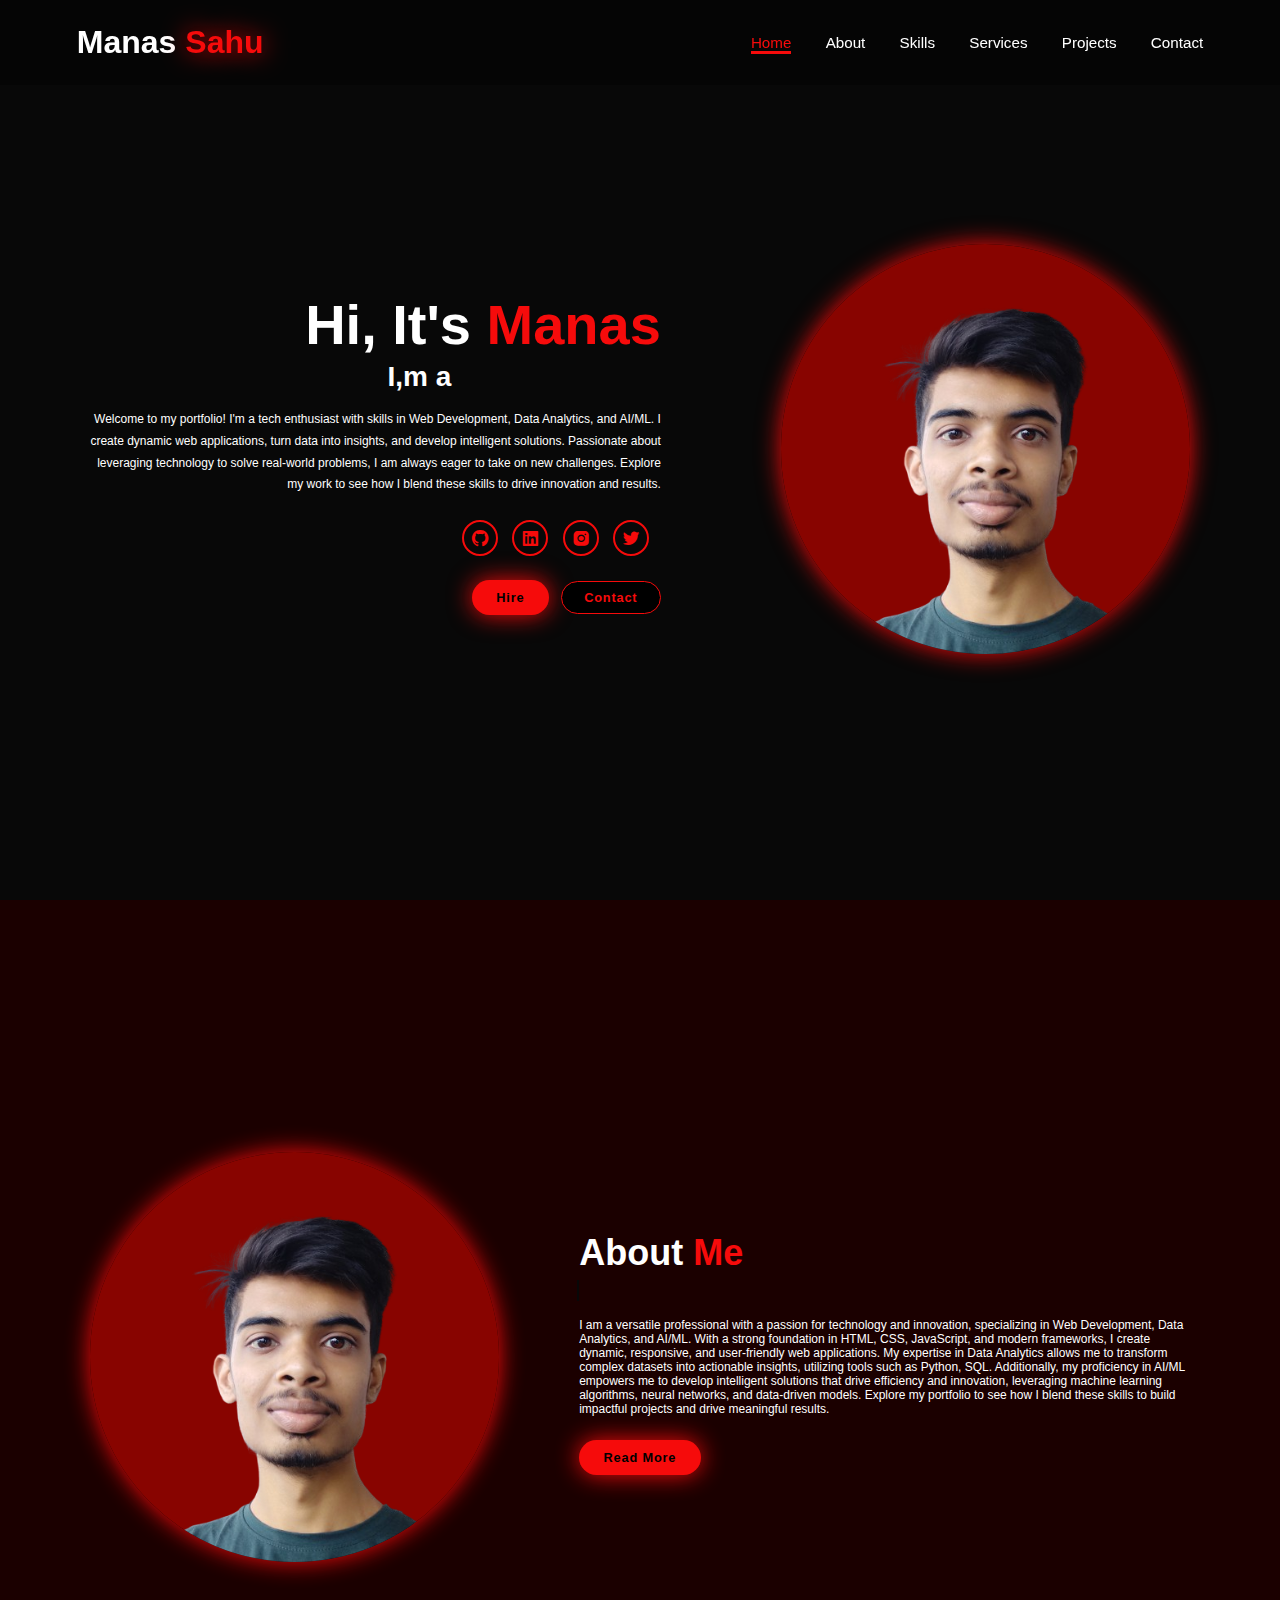
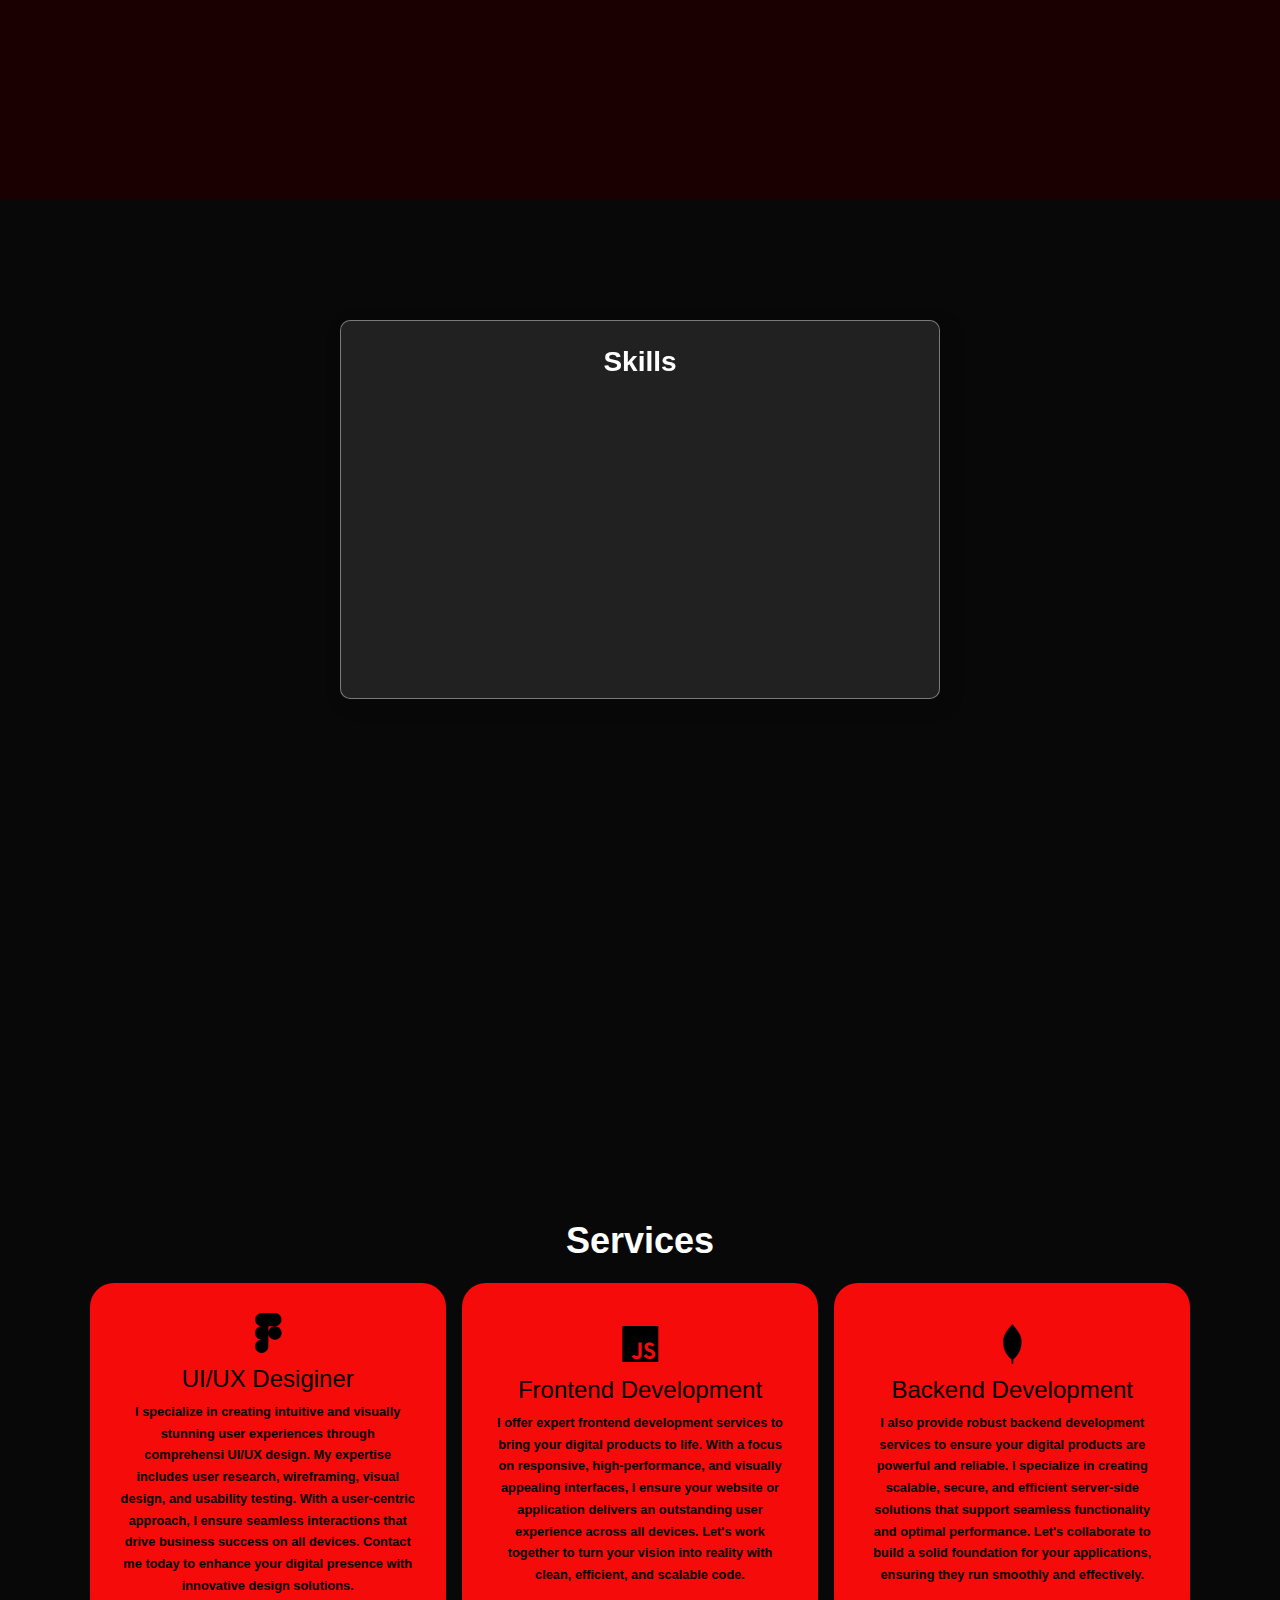
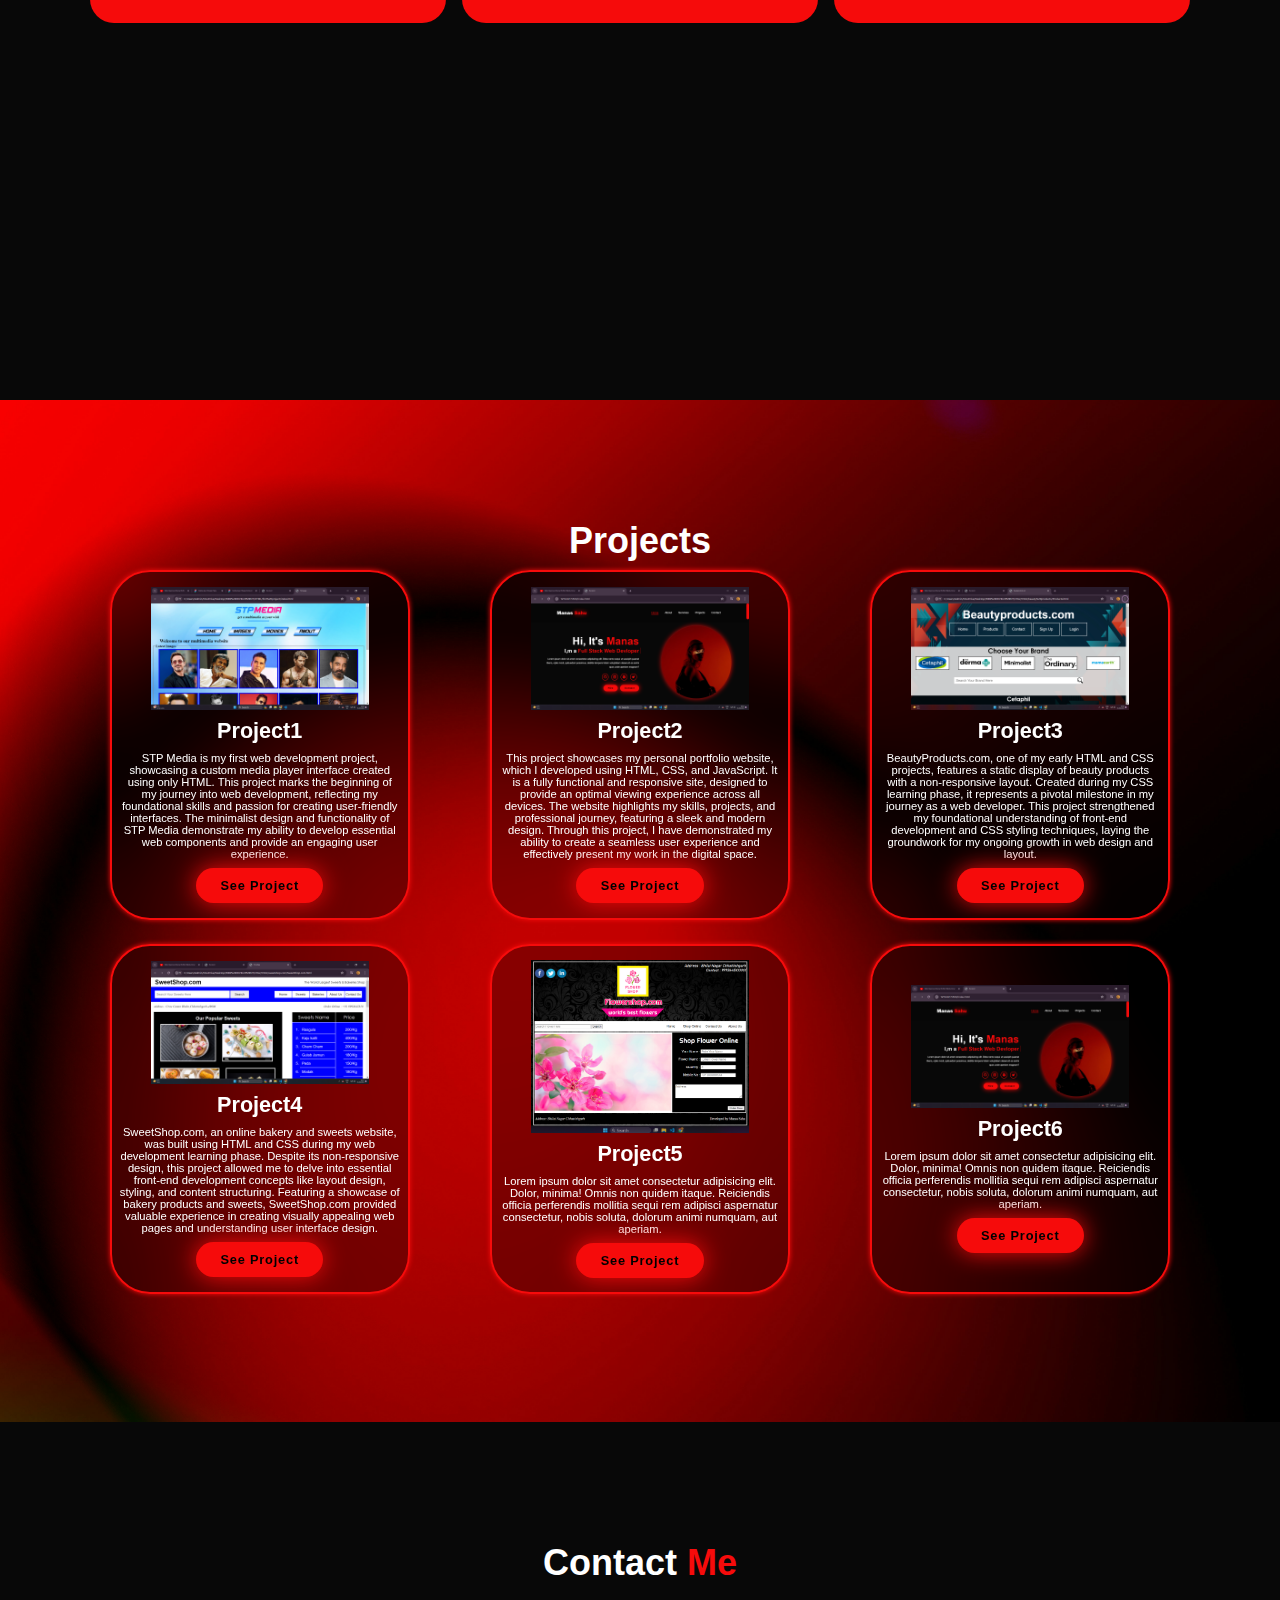
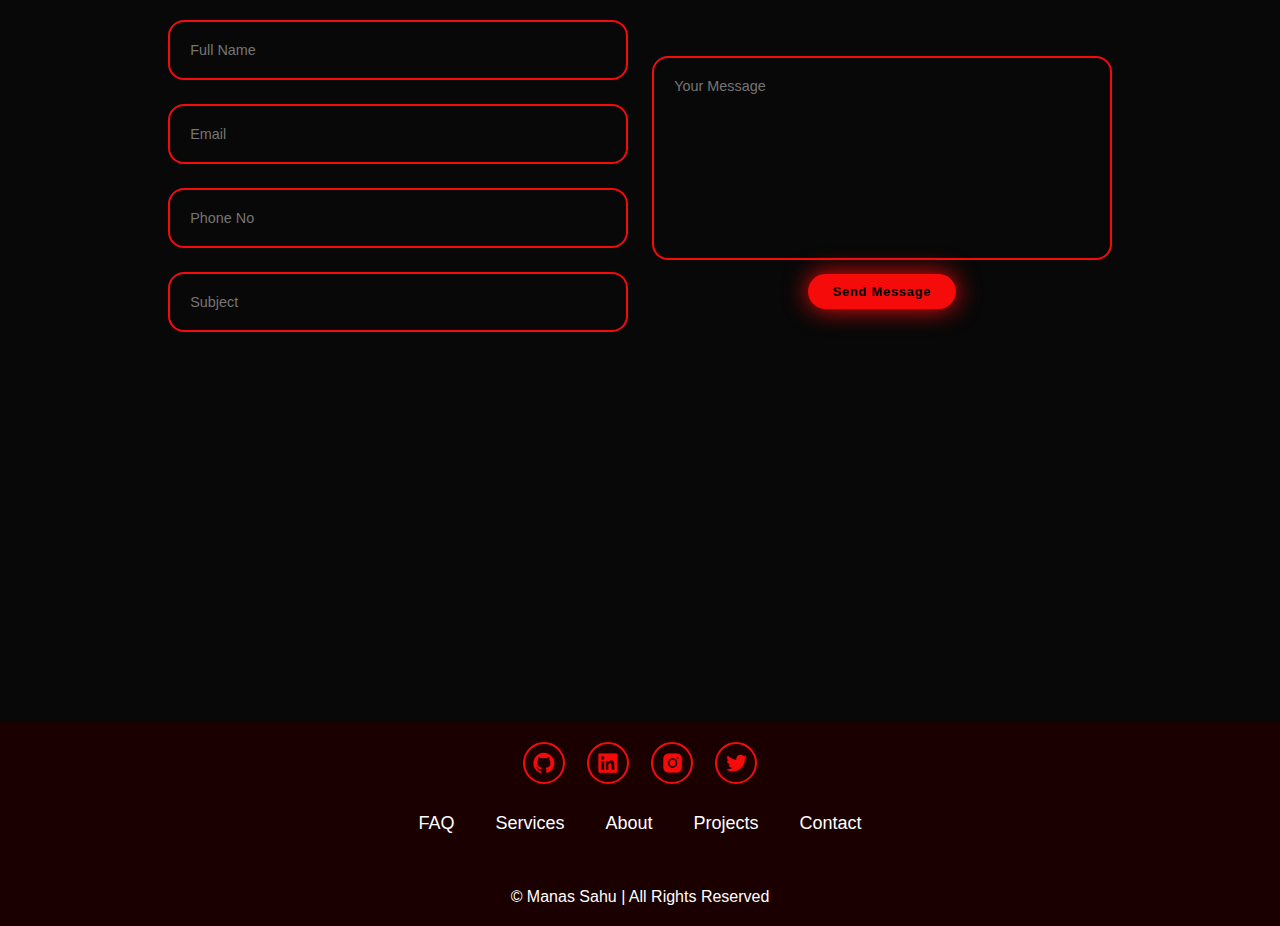
<file: Portfolio Main/index.html>
<!DOCTYPE html>
<html lang="en">

<head>
    <meta charset="UTF-8">
    <meta name="viewport" content="width=device-width, initial-scale=1.0">
    <link rel="stylesheet" href="style.css">
    <link href='https://unpkg.com/boxicons@2.1.4/css/boxicons.min.css' rel='stylesheet'>
    <title>Document</title>
</head>

<body>
    <header class="header">
        <a href="#home" class="logo">
            Manas <span>Sahu</span>
        </a>

        <i class="bx bx-menu" id="menu-icon"></i>

        <nav class="navbar">
            <a href="#home" class="active">Home</a>
            <a href="#about">About</a>
            <a href="#skills">Skills</a>
            <a href="#services">Services</a>
            <a href="#projects">Projects</a>
            <a href="#contact">Contact</a>
        </nav>
    </header>

    <section class="home" id="home">
        <div class="home-content">
            <h1>Hi, It's <span>Manas</span></h1>
            <h3 class="text-animation">
                I,m a <span></span>
            </h3>
            <p>
                Welcome to my portfolio! I'm a tech enthusiast with skills in Web Development, Data Analytics, and
                AI/ML. I create dynamic web applications, turn data into insights, and develop intelligent solutions.
                Passionate about leveraging technology to solve real-world problems, I am always eager to take on new
                challenges. Explore my work to see how I blend these skills to drive innovation and results.

            <div class="social-icons">
                <a href="https://github.com/Manassahu01">
                    <i class="bx bxl-github"></i>
                </a>

                <a
                    href="https://www.linkedin.com/in/manas-sahu-426649284?utm_source=share&utm_campaign=share_via&utm_content=profile&utm_medium=android_app">
                    <i class="bx bxl-linkedin-square"></i>
                </a>

                <a href="https://www.instagram.com/manas._.sahu?utm_source=qr&igsh=d2c0cmtmN2J6ODE0">
                    <i class="bx bxl-instagram-alt"></i>
                </a>

                <a href="#">
                    <i class="bx bxl-twitter"></i>
                </a>
            </div>

            <div class="btn-group">
                <a href="https://www.canva.com/design/DAGIABI2MK0/Xj7USw1lE-pdqB3dWy1Kew/view" download="My CV" class="btn">Hire</a>
                <a href="#contact" class="btn">Contact</a>
            </div>

        </div>
        <div class="home-img">
            <img src="asset/Pic (2).png" alt="profile pic">
        </div>
    </section>

    <!--about section-->

    <section class="about" id="about">
        <div class="about-img">
            <img src="asset/Pic (2).png" alt="">
        </div>

        <div class="about-content">
            <h2 class="heading">About <span>Me</span></h2>

            <h3 class="text-animation">
                <span></span>
            </h3>

            <p> I am a versatile professional with a passion for technology and
                innovation, specializing in Web Development, Data Analytics, and AI/ML. With a strong foundation in
                HTML, CSS, JavaScript, and modern frameworks, I create dynamic, responsive, and user-friendly web
                applications. My expertise in Data Analytics allows me to transform complex datasets into actionable
                insights, utilizing tools such as Python, SQL. Additionally, my proficiency in AI/ML
                empowers me to develop intelligent solutions that drive efficiency and innovation, leveraging machine
                learning algorithms, neural networks, and data-driven models. Explore my portfolio to see how I blend
                these skills to build impactful projects and drive meaningful results.</p>

            <a href="asset/My CV .pdf" class="btn">Read More</a>
        </div>
    </section>

    <!--skills section-->
    <section class="skills" id="skills">

        <div class="skills-bars">

            <h1>Skills</h1>

            <div class="bars">

                <div class="info">
                    <span>HTMl</span>
                </div>

                <div class="progress-line html">
                    <span></span>
                </div>

            </div>

            <div class="bars">

                <div class="info">
                    <span>CSS</span>
                </div>

                <div class="progress-line css">
                    <span></span>
                </div>

            </div>

            <div class="bars">

                <div class="info">
                    <span>Javascript</span>
                </div>

                <div class="progress-line javascript">
                    <span></span>
                </div>

            </div>

            <div class="bars">

                <div class="info">
                    <span>Python</span>
                </div>

                <div class="progress-line python">
                    <span></span>
                </div>

            </div>

            <div class="bars">

                <div class="info">
                    <span>Mongo DB</span>
                </div>

                <div class="progress-line mongodb">
                    <span></span>
                </div>

            </div>

        </div>
    </section>

    <!--services section-->

    <section class="services" id="services">
        <h2 class="heading">Services</h2>

        <div class="services-container">
            <div class="services-box">
                <div class="services-info">
                    <i class="bx bxl-figma"></i>

                    <h4>UI/UX Desiginer</h4>

                    <p>I specialize in creating intuitive and visually stunning user experiences through comprehensi
                        UI/UX design. My expertise includes user research, wireframing, visual design, and usability
                        testing. With a user-centric approach, I ensure seamless interactions that drive business
                        success on all devices. Contact me today to enhance your digital presence with innovative design
                        solutions.
                    </p>
                </div>
            </div>

            <div class="services-box">
                <div class="services-info">
                    <i class="bx bxl-javascript"></i>

                    <h4>Frontend Development</h4>

                    <p> I offer expert frontend development services to bring your digital
                        products to life. With a focus on responsive, high-performance, and visually appealing
                        interfaces, I ensure your website or application delivers an outstanding user experience across
                        all devices. Let's work together to turn your vision into reality with clean, efficient, and
                        scalable code.</p>
                </div>
            </div>

            <div class="services-box">
                <div class="services-info">
                    <i class="bx bxl-mongodb"></i>

                    <h4>Backend Development</h4>

                    <p>I also provide robust backend development services to ensure your
                        digital products are powerful and reliable. I specialize in creating scalable, secure, and
                        efficient server-side solutions that support seamless functionality and optimal performance.
                        Let's collaborate to build a solid foundation for your applications, ensuring they run smoothly
                        and effectively.</p>
                </div>
            </div>
        </div>
    </section>

    <!--projects section-->

    <section class="projects" id="projects">
        <h2 class="heading">Projects</h2>

        <div class="projects-box">
            <div class="projects-card">
                <img src="asset/project1.png" alt="project1">

                <h3>Project1</h3>

                <p>STP Media is my first web development project, showcasing a custom media player interface created
                    using only HTML. This project marks the beginning of my journey into web development, reflecting my
                    foundational skills and passion for creating user-friendly interfaces. The minimalist design and
                    functionality of STP Media demonstrate my ability to develop essential web components and provide an
                    engaging user experience.</p>
                <div class="btn"><a href="asset/first project/index.html" class="btn-link" >See Project</a></div>
            </div>

            <div class="projects-card">
                <img src="asset/project2.png" alt="project1">

                <h3>Project2</h3>

                <p>This project showcases my personal portfolio website, which I developed using HTML, CSS, and
                    JavaScript. It is a fully functional and responsive site, designed to provide an optimal viewing
                    experience across all devices. The website highlights my skills, projects, and professional journey,
                    featuring a sleek and modern design. Through this project, I have demonstrated my ability to create
                    a seamless user experience and effectively present my work in the digital space.
                </p>

                <div class="btn"><a href="index.html" class="btn-link" >See Project</a></div>
            </div>

            <div class="projects-card">
                <img src="asset/project3.png" alt="project3">

                <h3>Project3</h3>

                <p>BeautyProducts.com, one of my early HTML and CSS projects, features a static display of beauty
                    products with a non-responsive layout. Created during my CSS learning phase, it represents a pivotal
                    milestone in my journey as a web developer. This project strengthened my foundational understanding
                    of front-end development and CSS styling techniques, laying the groundwork for my ongoing growth in
                    web design and layout.</p>

                <div class="btn"><a href="asset/beauty products/index.html" class="btn-link" >See Project</a></div>
            </div>

            <div class="projects-card">
                <img src="asset/project4.png" alt="project1">

                <h3>Project4</h3>

                <p>SweetShop.com, an online bakery and sweets website, was built using HTML and CSS during my web
                    development learning phase. Despite its non-responsive design, this project allowed me to delve into
                    essential front-end development concepts like layout design, styling, and content structuring.
                    Featuring a showcase of bakery products and sweets, SweetShop.com provided valuable
                    experience in creating visually appealing web pages and understanding user interface design.
                <div class="btn"><a href="asset/sweetshop.com/index.html" class="btn-link" >See
                        Project</a>
                </div>
            </div>

            <div class="projects-card">
                <img src="asset/project5.png" alt="project1">

                <h3>Project5</h3>

                <p>Lorem ipsum dolor sit amet consectetur adipisicing elit. Dolor, minima! Omnis non quidem itaque.
                    Reiciendis officia perferendis mollitia sequi rem adipisci aspernatur consectetur, nobis soluta,
                    dolorum animi numquam, aut aperiam.</p>
                <div class="btn"><a href="asset/ch 20/index.html" class="btn-link" >See Project</a></div>
            </div>

            <div class="projects-card">
                <img src="asset/project2.png" alt="project1">

                <h3>Project6</h3>

                <p>Lorem ipsum dolor sit amet consectetur adipisicing elit. Dolor, minima! Omnis non quidem itaque.
                    Reiciendis officia perferendis mollitia sequi rem adipisci aspernatur consectetur, nobis soluta,
                    dolorum animi numquam, aut aperiam.</p>
                <div class="btn"><a href="index.html" class="btn-link" >See Project</a></div>
            </div>
        </div>
    </section>

    <!--contact section-->

    <section class="contact" id="contact">
        <h2 class="heading">Contact <span>Me</span></h2>

        <form action="#">
            <div class="input-group">
                <div class="input-box">
                    <input type="text" placeholder="Full Name">
                    <input type="email" placeholder="Email">
                </div>

                <div class="input-box">
                    <input type="number" placeholder="Phone No">
                    <input type="text" placeholder="Subject">
                </div>
            </div>

            <div class="input-group-2">
                <textarea name="" id="" cols="30" rows="10" placeholder="Your Message"></textarea>
                <input type="submit" value="Send Message" class="btn">
            </div>

        </form>
    </section>

    <footer class="footer">
        <div class="social">
            <a href="https://github.com/Manassahu01">
                <i class="bx bxl-github"></i>
            </a>

            <a href="https://www.linkedin.com/in/manas-sahu-426649284?utm_source=share&utm_campaign=share_via&utm_content=profile&utm_medium=android_app"">
                <i class=" bx bxl-linkedin-square"></i>
            </a>

            <a href="https://www.instagram.com/manas._.sahu?utm_source=qr&igsh=d2c0cmtmN2J6ODE0">
                <i class="bx bxl-instagram-alt"></i>
            </a>

            <a href="#">
                <i class="bx bxl-twitter"></i>
            </a>
        </div>

        <ul class="list">
            <li>
                <a href="#">FAQ</a>
            </li>

            <li>
                <a href="#services">Services</a>
            </li>

            <li>
                <a href="#about">About</a>
            </li>

            <li>
                <a href="#projects">Projects</a>
            </li>
            <li>
                <a href="#contact">Contact</a>
            </li>
        </ul>

        <p class="copyright">
            © Manas Sahu | All Rights Reserved
        </p>

    </footer>

    <script src="script.js"></script>
</body>

</html>
</file>
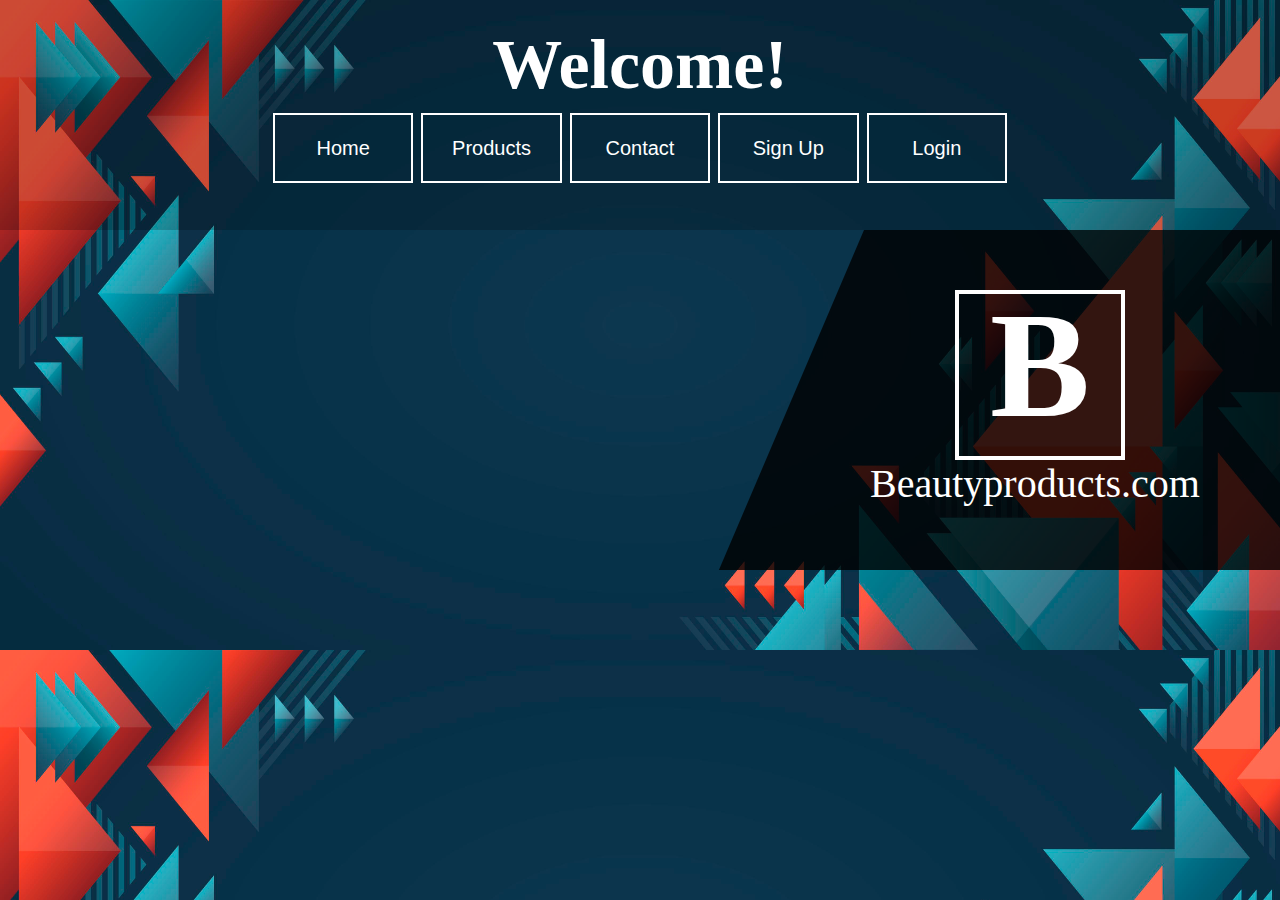
<file: Portfolio Main/asset/beauty products/index.html>
<!DOCTYPE html>

<html>

<head>
    <meta lang="en-us">
    <meta charset="utf-8">
    <meta http-equiv="X-UA-Compatible" content="IE=edge">
    <title>Beautyproducts.com</title>
    <meta name=keywords content="Beautyproducts.com, Beautyproducts, beauty">
    <meta name="description"
        content="India’s largest beauty shop you can purchase any beauty products with our websites">
    <meta name="author" content="beautyproducts.com">
    <meta name="viewport" content="width=device-width, initial-scale=1">
    <link rel="stylesheet" href="style.css">
</head>

<body>
    <!--start nav coding-->
    <nav>
        <h1 class="welcome">Welcome!</h1>
        <center>
            <table class="menu" cellspacing="8px">
                <tr>
                    <td class="nav-item"><a href="index.html">Home</a></td>
                    <td class="nav-item"><a href="Products.html">Products</a></td>
                    <td class="nav-item"><a href="contact.html">Contact</a></td>
                    <td class="nav-item"><a href="Sign Up.html">Sign Up</a></td>
                    <td class="nav-item"><a href="Login.html">Login</a></td>
                </tr>
            </table>
        </center>
    </nav>
    <!--end nav coding-->

    <!--start section coding-->
    <section class="home-section">
        <center>
            <div class="logo">
                <h1 class="logo-text">B</h1>
            </div>
        </center>
        <p class="domain">Beautyproducts.com</p>
    </section>
    <!--end section coding-->
</body>

</html>
</file>
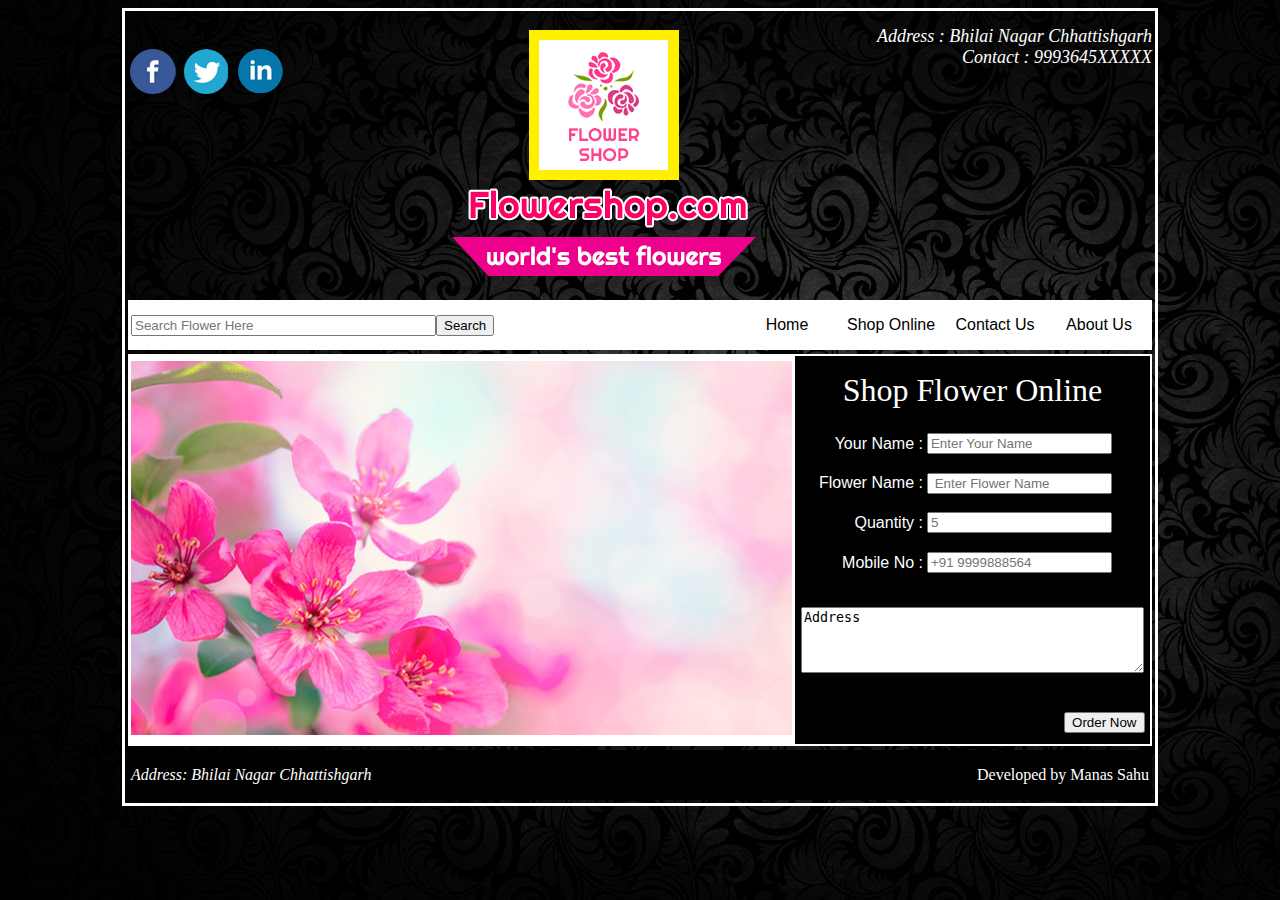
<file: Portfolio Main/asset/ch 20/index.html>
<!DOCTYPE html>
<html>

<head>
    <title>
        Flower
    </title>
</head>

<body background="images/bg.jpg">
    <table width="1024" height="768" bordercolor="white" align="center">
        <tr>
            <td height="282">
                <img src= "images/facebook.png" alt="Facebook">
                <img src="images/twitter.png" alt="Twiter">
                <img src="images/linkden.png" alt="linkden">
                <br><br><br><br><br><br><br><br><br><br>

            </td>
            <td align="center" height="282">
                <img src="images/logo.png" alt="Logo"><br>
                <img src="images/domain.png" alt="Domain"><br>
                <img src="images/tag.png" alt="Tag">
            </td>
            <td align="right" height="282" width="310">
                <address>
                    <font color="white" face="bahnschrift" size="4">Address : Bhilai Nagar Chhattishgarh</font>
                </address>
                <address>
                    <font color="white" face="bahnschrift" size="4">Contact : 9993645XXXXX</font>
                </address>
                <br><br><br><br><br><br><br><br><br><br><br><br>
            </td>
        </tr>
        <tr>
            <td height="50" colspan="3">
                <table width="1024" height="50"  bgcolor="white">
                    <tr>
                        <td>
                            <form>
                                <input type="search" name="Search" placeholder="Search Flower Here" size="35"><input type="submit" name="Search" value="Search">
                            </form>
                        </td>
                        <td></td>
                        <td align="center" width="100">
                            <font face="sans-serif">Home</font>
                        </td>
                        <td align="center" width="100">
                            <font face="sans-serif">Shop Online</font>
                        </td>
                        <td align="center" width="100">
                            <font face="sans-serif">Contact Us</font>
                        </td>
                        <td align="center" width="100">
                            <font face="sans-serif">About Us</font>
                        </td>
                    </tr>
                </table>

            </td>
        </tr>
        <tr height="386">
            <td colspan="3">
                <table width="1024" height="386"  bgcolor="white">
                    <tr>
                        <td width="661" height="386">
                            <img src="images/flower.jpg" alt="Flower">
                        </td>
                        <td bgcolor="black">
                            <form>
                            <table align="center" width="350" height="386">
                                <tr>
                                    <td colspan="2" align="center"><font color="white" face="righteous" size="6">Shop Flower Online</font></td>
                                </tr>
                                <tr>
                                    <td align="right">
                                        <font color="white" face="sans-serif">Your Name :</font>
                                    </td>
                                    <td>
                                        <input type="text" name="Your Name" placeholder="Enter Your Name" >
                                    </td>
                                </tr>
                                <tr>
                                    <td align="right">
                                        <font color="white" face="sans-serif">Flower Name :</font>
                                    </td>
                                    <td>
                                        <input type="text" name="Enter Flower Name" placeholder=" Enter Flower Name">
                                    </td>
                                </tr>
                                <tr>
                                    <td align="right">
                                        <font color="white" face="sans-serif">Quantity :</font>
                                    </td>
                                    <td>
                                        <input type="number" name="Quantity" placeholder="5">
                                    </td>
                                </tr>
                                <tr>
                                    <td align="right">
                                        <font color="white" face="sans-serif"> Mobile No :</font>
                                    </td>
                                    <td>
                                        <input type="number" name="Mobile No" placeholder="+91 9999888564">
                                    </td>
                                </tr>
                                <tr>
                                    <td colspan="2" align="center">
                                        <textarea name="Address" cols="40" rows="4">Address</textarea>
                                    </td>
                                </tr>
                                <tr>
                                    <td colspan="2" align="right">
                                        <input type="submit" value="Order Now">
                                    </td>
                                </tr>
                            </table>
                            </form>
                        </td>
                    </tr>
                </table>
            </td>
        </tr>
        <tr>
            <td height="50" colspan="3">
                <table width="1024" height="50" bgcolor="black" >
                    <tr>
                        <td>
                            <Address><font color="white">Address: Bhilai Nagar Chhattishgarh</font></Address>

                        </td>
                        <td align="right">
                            <font color="white">Developed by Manas Sahu</font>

                        </td>
                    </tr>
                </table>
            </td>
        </tr>
    </table>

</body>

</html>
</file>
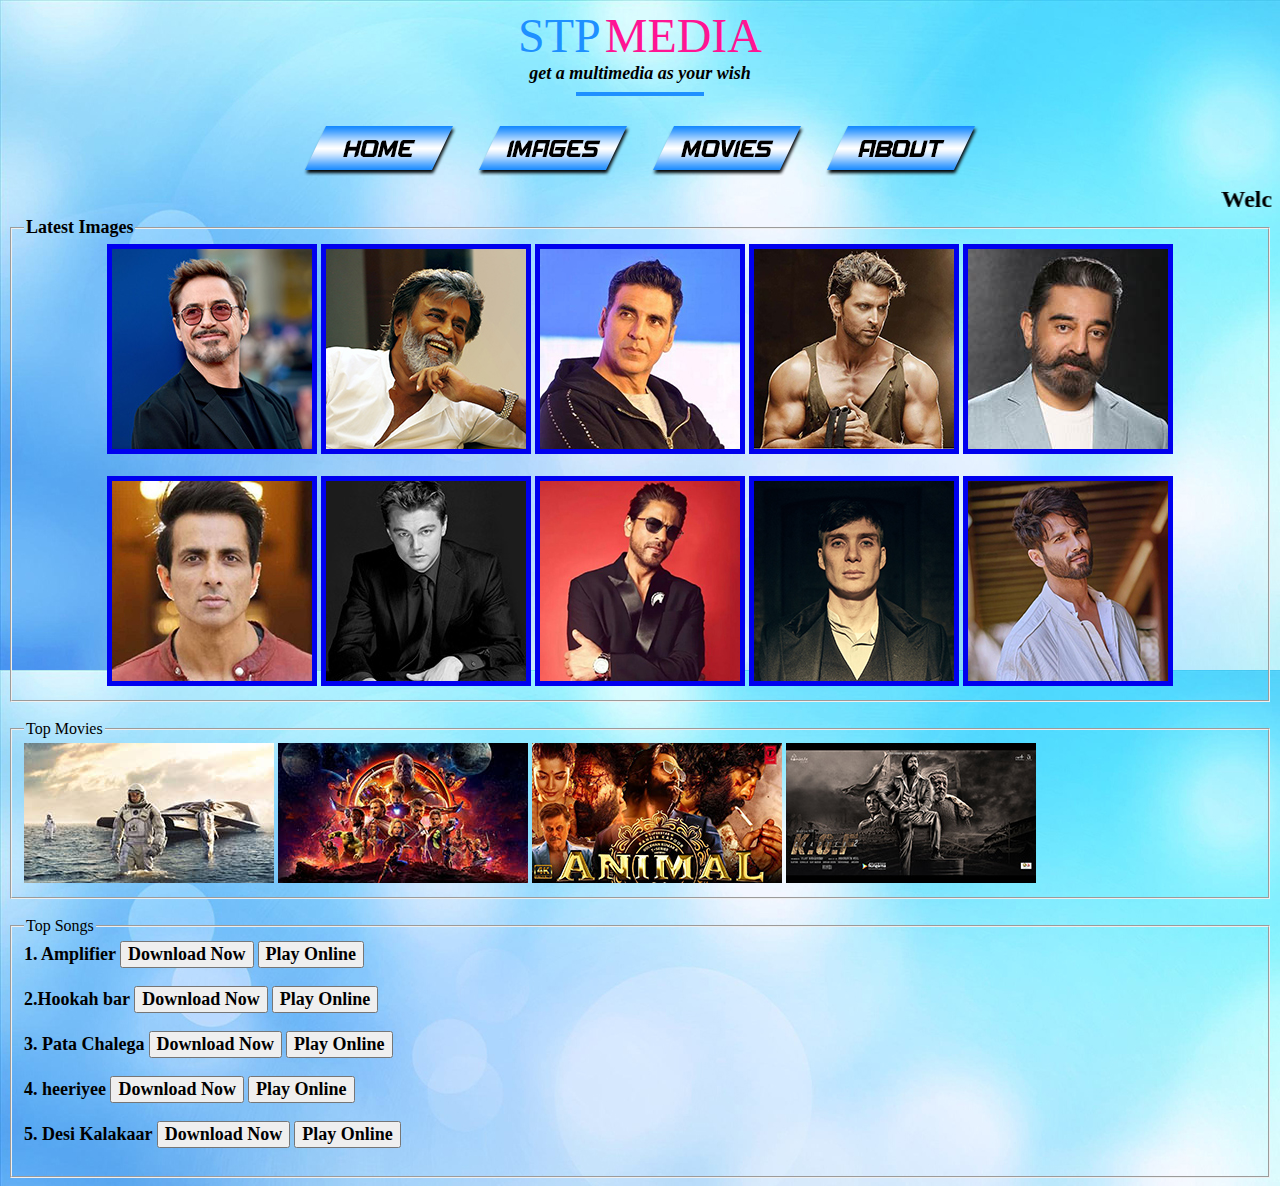
<file: Portfolio Main/asset/first project/index.html>
<!DOCTYPE html>
<html>

<head>
    <title>
        Homepage
    </title>
</head>

<body background="asset/background.jpg">
    <center>
        <font size="7" face="spantaran" color="dodgerblue">STP</font>
        <font size="7" face="spantaran" color="deeppink">MEDIA</font>
        <br>
        <font face="ubuntu" size="4"><i><b>get a multimedia as your wish</b></i></font>
        <hr width="10%" color="dodgerblue" size="4">
        <br>
        <img src="asset/menu/home.png">
        <a href="image.html"><img src="asset/menu/images.png"></a>
        <img src="asset/menu/movies.png">
        <img src="asset/menu/about.png">

    </center>
    <marquee>
        <font size="5" face="ubuntu"><b>Welcome to our multimedia website</b></font>
    </marquee>
    <fieldset>
        <legend>
            <font size="4" face="ubuntu"><b>Latest Images</b></font>
        </legend>

        <center>
            <a href="asset/l_images/a.jpg"><img src="asset/s_images/p1.jpg" border="5"></a>
            <a href="asset/l_images/b.jpg"><img src="asset/s_images/p2.jpg" border="5"></a>
            <a href="asset/l_images/c.jpg"><img src="asset/s_images/p3.jpg" border="5"></a>
            <a href="asset/l_images/d.jpg"><img src="asset/s_images/p4.jpg" border="5"></a>
            <a href="asset/l_images/e.jpg"><img src="asset/s_images/p5.jpg" border="5"></a>
            <br><br>
            <a href="asset/l_images/f.jpg"><img src="asset/s_images/p6.jpg" border="5"></a>
            <a href="asset/l_images/g.jpg"><img src="asset/s_images/p7.jpg" border="5"></a>
            <a href="asset/l_images/h.jpg"><img src="asset/s_images/p8.jpg" border="5"></a>
            <a href="asset/l_images/i.jpg"><img src="asset/s_images/p9.jpg" border="5"></a>
            <a href="asset/l_images/j.jpg"><img src="asset/s_images/p10.jpg" border="5"></a>
        </center>
    </fieldset>
    <br>
    <fieldset>
        <legend>
            Top Movies
        </legend>
        <a href="asset/movies/intersteler.mp4"><img src="asset/s_images/m1.jpg" alt=""></a>
        <a href="asset/movies/Endgame.mp4"><img src="asset/s_images/m2.jpg" alt=""></a>
        <a href=""><img src="asset/s_images/m3.jpg" alt=""></a>
        <a href="asset/movies/KGF.mp4"><img src="asset/s_images/m5.jpg" alt=""></a>
    </fieldset>
    <br>
    <fieldset>
        <legend>
            Top Songs
        </legend>
        <font size="4" face="ubuntu"><b>1. Amplifier</b></font>
        <a href="asset/Songs/Amplifier.mp3" download="download"><button>
                <font size="4" face="ubuntu"><b>Download Now</b></font>
            </button></a>
        <a href="asset/Songs/Amplifier.mp3"><button>
                <font size="4" face="ubuntu"><b>Play Online</b></font>
            </button></a><br><br>

        <font size="4" face="ubuntu"><b>2.Hookah bar </b></font>
        <a href="asset/Songs/hookah bar.mp3" download="download"><button>
                <font size="4" face="ubuntu"><b>Download Now</b></font>
            </button></a>
        <a href="asset/Songs/hookah bar.mp3"><button>
                <font size="4" face="ubuntu"><b>Play Online</b></font>
            </button></a><br><br>

        <font size="4" face="ubuntu"><b>3. Pata Chalega</b></font>
        <a href="asset/Songs/pata-chalgea.mp3" download="download"><button>
                <font size="4" face="ubuntu"><b>Download Now</b></font>
            </button></a>
        <a href="asset/Songs/pata-chalgea.mp3
            "><button>
                <font size="4" face="ubuntu"><b>Play Online</b></font>
            </button></a><br><br>

        <font size="4" face="ubuntu"><b>4. heeriyee </b></font>
        <a href="asset/Songs/heeriyee.mp3" download="download"><button>
                <font size="4" face="ubuntu"><b>Download Now</b></font>
            </button></a>
        <a href="asset/Songs/heeriyee.mp3"><button>
                <font size="4" face="ubuntu"><b>Play Online</b></font>
            </button></a><br><br>

        <font size="4" face="ubuntu"><b>5. Desi Kalakaar </b></font>
        <a href="asset/Songs/Desi Kalakaar.mp3" download="download"><button>
                <font size="4" face="ubuntu"><b>Download Now</b></font>
            </button></a>
        <a href="asset/Songs/Desi Kalakaar.mp3"><button>
                <font size="4" face="ubuntu"><b>Play Online</b></font>
            </button></a><br><br>
    </fieldset>
</body>

</html>
</file>
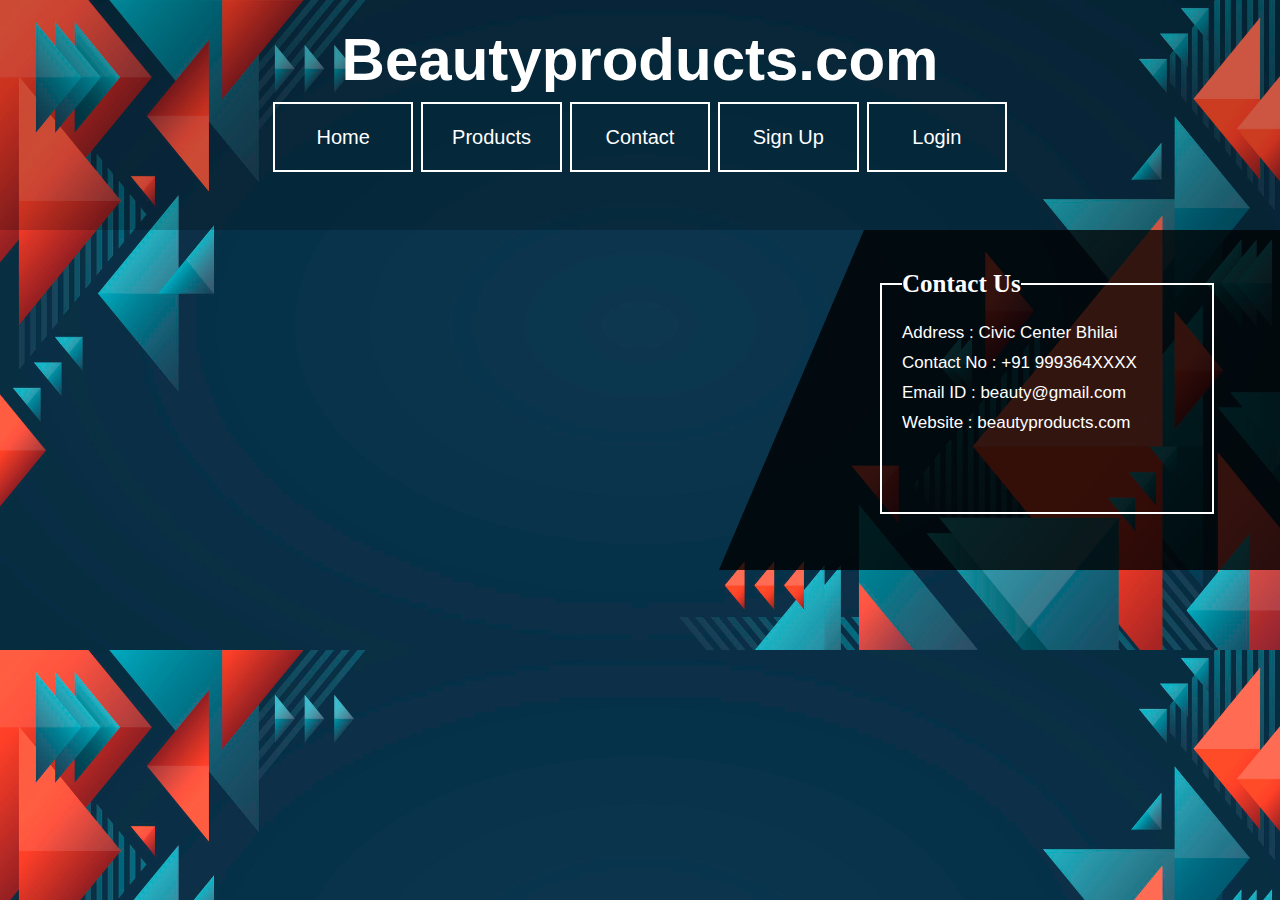
<file: Portfolio Main/asset/beauty products/contact.html>
<!DOCTYPE html>

<html>

<head>
    <meta lang="en-us">
    <meta charset="utf-8">
    <meta http-equiv="X-UA-Compatible" content="IE=edge">
    <title>Beautyproducts.com</title>
    <meta name=keywords content="Beautyproducts.com, Beautyproducts, beauty">
    <meta name="description"
        content="India’s largest beauty shop you can purchase any beauty products with our websites">
    <meta name="author" content="beautyproducts.com">
    <meta name="viewport" content="width=device-width, initial-scale=1">
    <link rel="stylesheet" href="style.css">
</head>

<body>
    <!--start nav coding-->
    <nav>
        <h1 class="domain-name">Beautyproducts.com</h1>
        <center>
            <table class="menu" cellspacing="8px">
                <tr>
                    <td class="nav-item"><a href="index.html">Home</a></td>
                    <td class="nav-item"><a href="Products.html">Products</a></td>
                    <td class="nav-item"><a href="contact.html">Contact</a></td>
                    <td class="nav-item"><a href="Sign Up.html">Sign Up</a></td>
                    <td class="nav-item"><a href="Login.html">Login</a></td>
                </tr>
            </table>
        </center>
    </nav>
    <!--end nav coding-->

    <!--start section coding-->
    <section class="login-section">
        <fieldset>
            <legend>Contact Us</legend>
            <address class="contact">
                Address : Civic Center Bhilai <br>
                Contact No : +91 999364XXXX <br>
                Email ID : beauty@gmail.com <br>
                Website : beautyproducts.com
            </address>
        </fieldset>
    </section>
    <!--end section coding-->
</body>

</html>
</file>
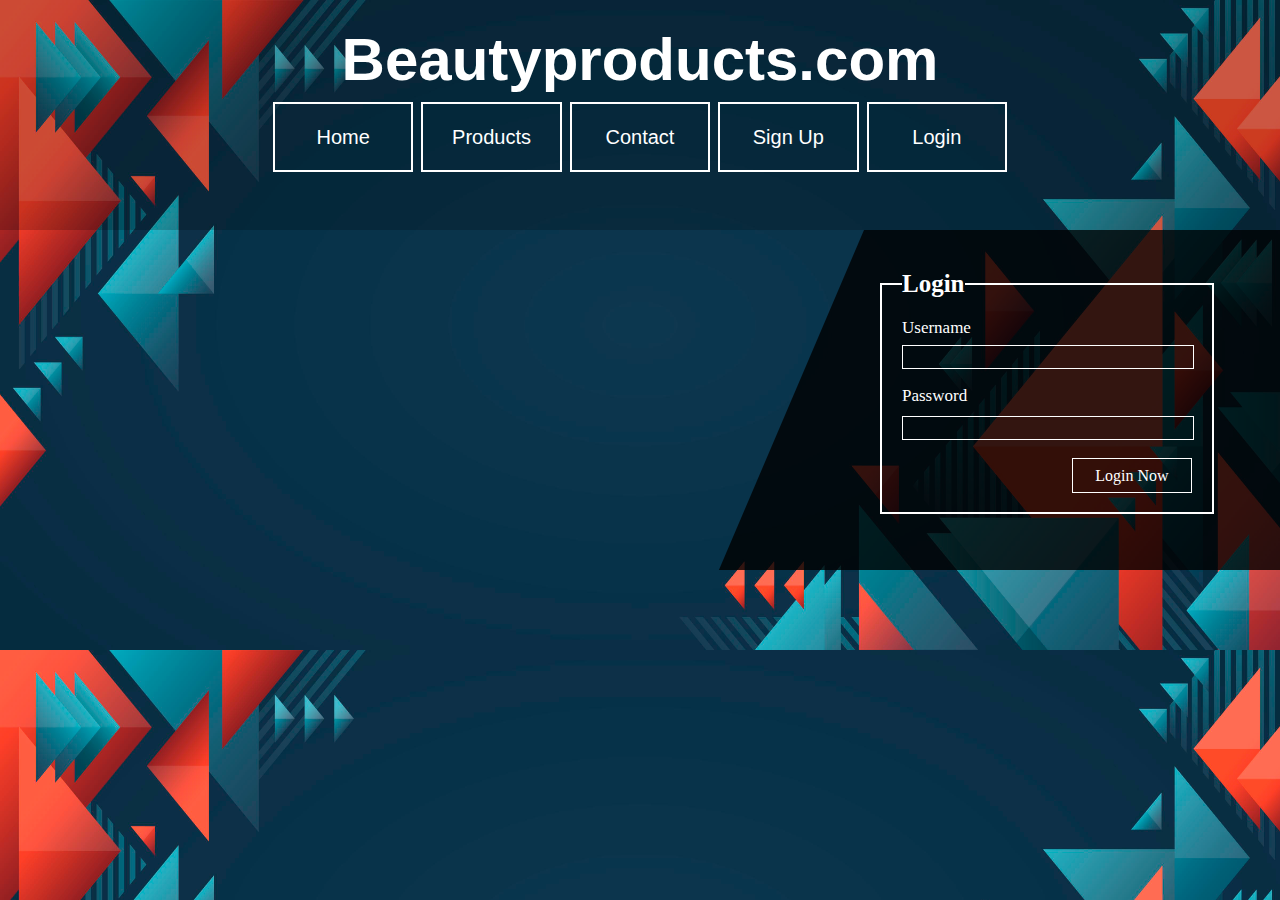
<file: Portfolio Main/asset/beauty products/Login.html>
<!DOCTYPE html>

<html>

<head>
    <meta lang="en-us">
    <meta charset="utf-8">
    <meta http-equiv="X-UA-Compatible" content="IE=edge">
    <title>Beautyproducts.com</title>
    <meta name=keywords content="Beautyproducts.com, Beautyproducts, beauty">
    <meta name="description"
        content="India’s largest beauty shop you can purchase any beauty products with our websites">
    <meta name="author" content="beautyproducts.com">
    <meta name="viewport" content="width=device-width, initial-scale=1">
    <link rel="stylesheet" href="style.css">
</head>

<body>
    <!--start nav coding-->
    <nav>
        <h1 class="domain-name">Beautyproducts.com</h1>
        <center>
            <table class="menu" cellspacing="8px">
                <tr>
                    <td class="nav-item"><a href="index.html">Home</a></td>
                    <td class="nav-item"><a href="Products.html">Products</a></td>
                    <td class="nav-item"><a href="contact.html">Contact</a></td>
                    <td class="nav-item"><a href="Sign Up.html">Sign Up</a></td>
                    <td class="nav-item"><a href="Login.html">Login</a></td>
                </tr>
            </table>
        </center>
    </nav>
    <!--end nav coding-->

    <!--start section coding-->
    <section class="login-section">
        <fieldset>
            <legend>Login</legend>

            <form class="login-form">
                Username <br>
                <input type="text" name="Username" class="username"><br>
                Password <br>
                <input type="password" name="Password" class="password"><br>
                <input type="submit" value="Login Now" class="login-btn">
            </form>
        </fieldset>
    </section>
    <!--end section coding-->
</body>

</html>
</file>
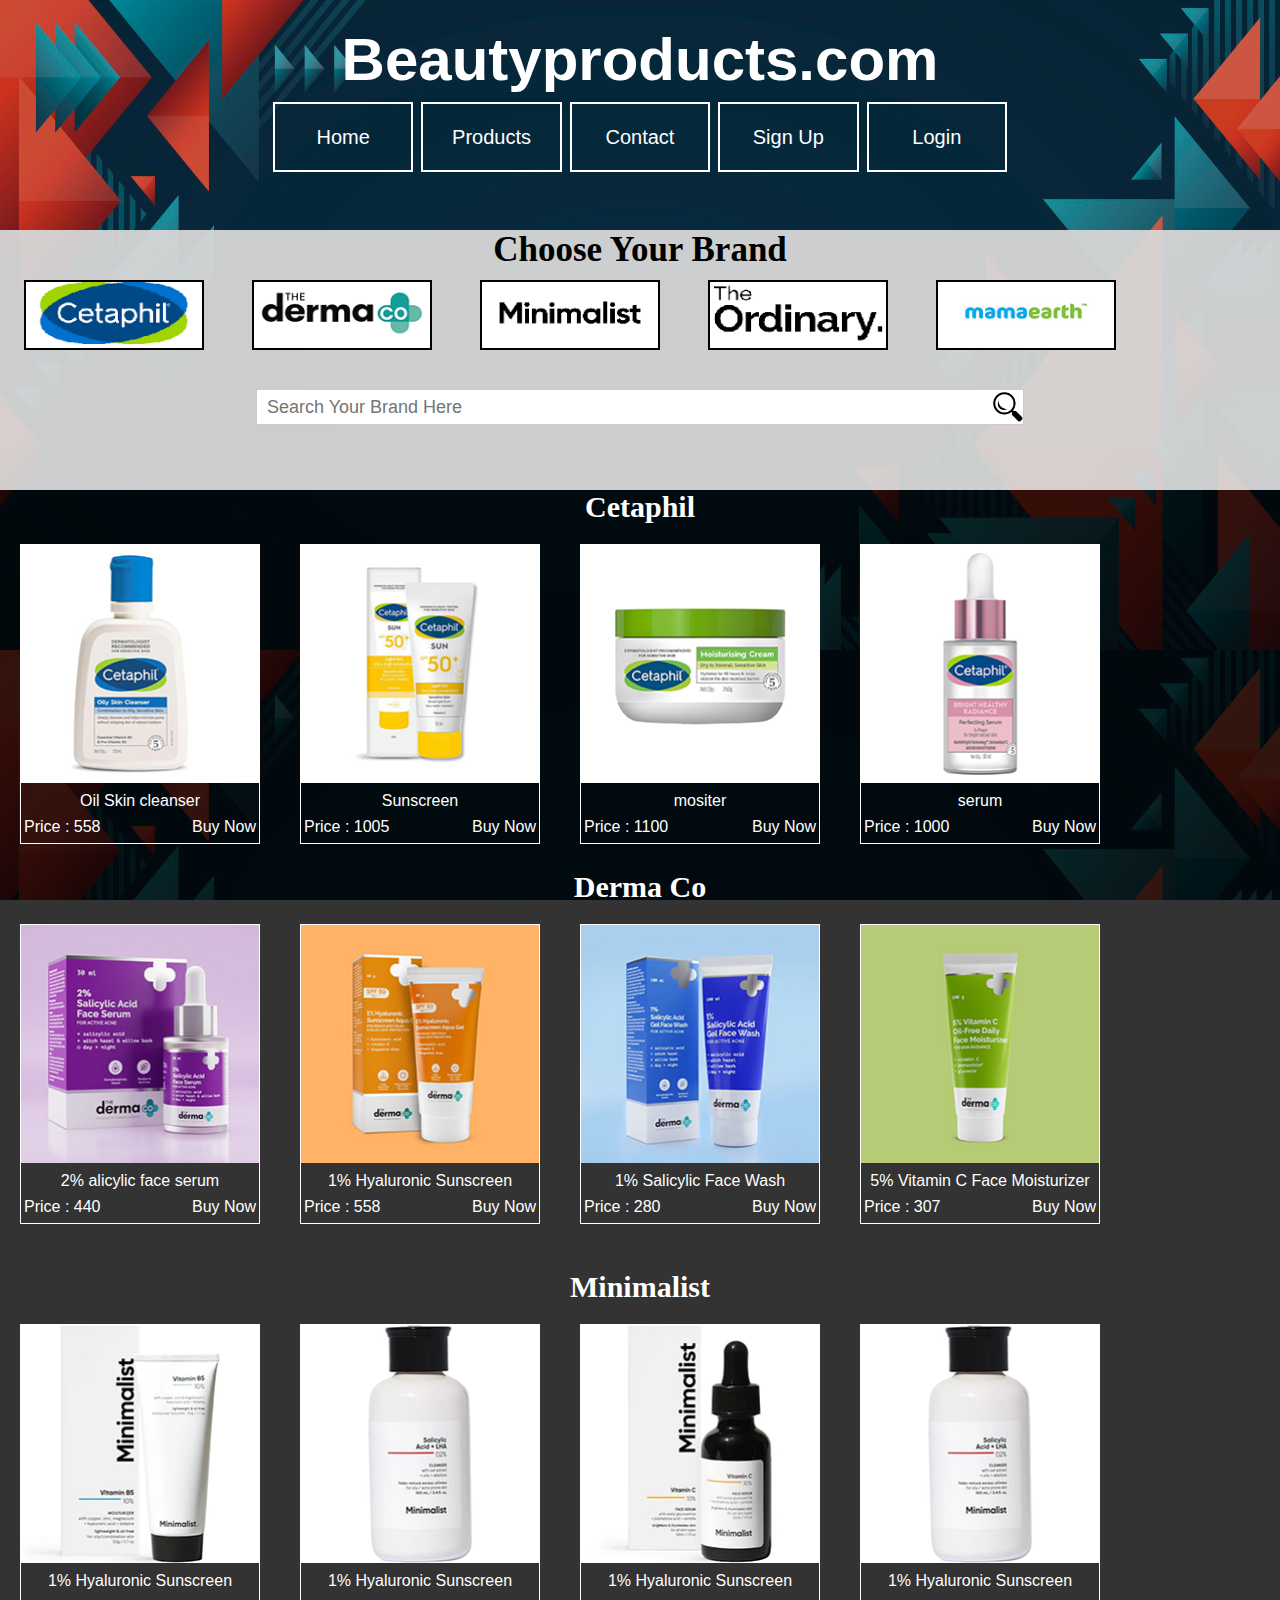
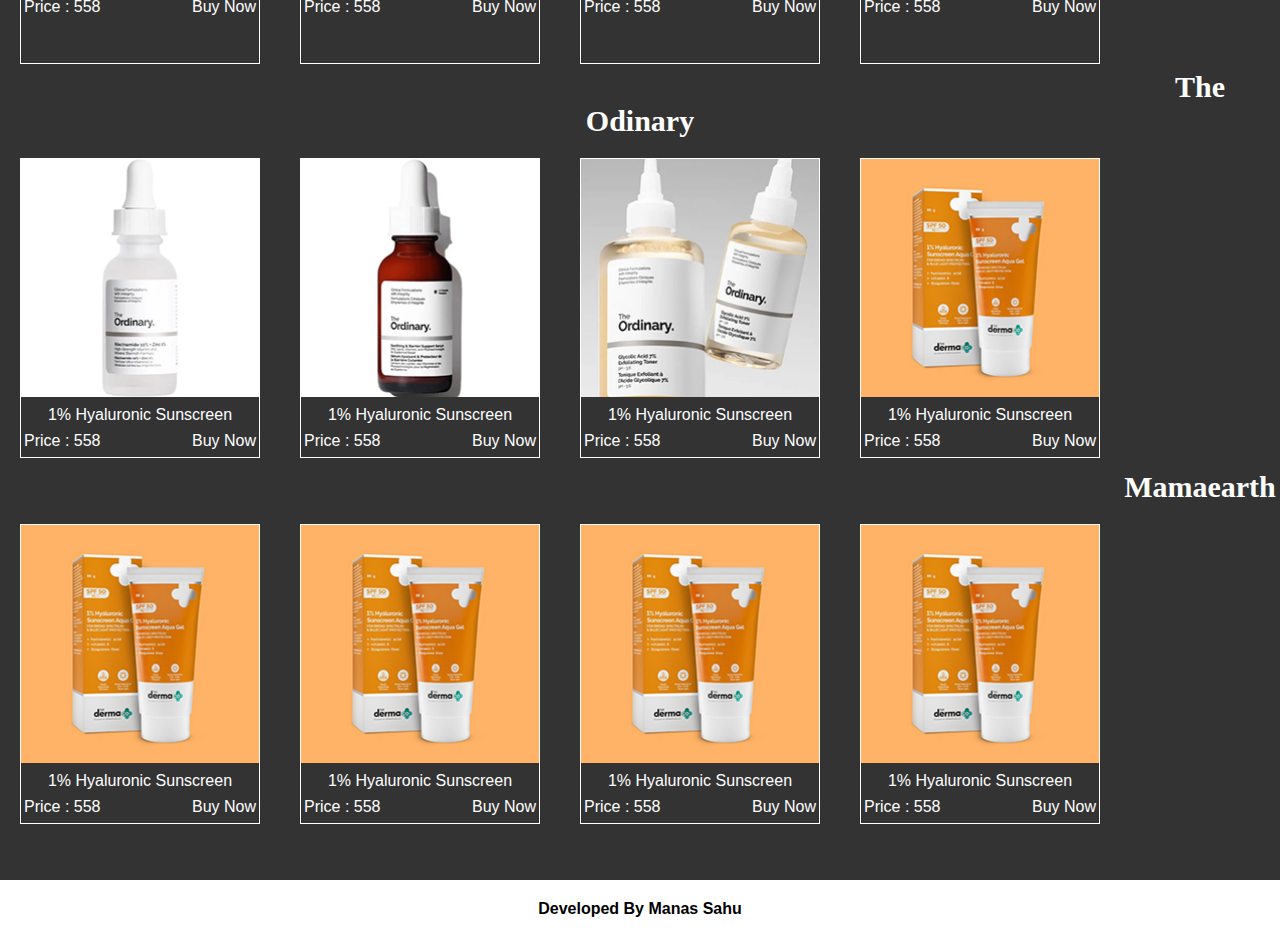
<file: Portfolio Main/asset/beauty products/Products.html>
<!DOCTYPE html>

<html>

<head>
    <meta lang="en-us">
    <meta charset="utf-8">
    <meta http-equiv="X-UA-Compatible" content="IE=edge">
    <title>Beautyproducts.com</title>
    <meta name=keywords content="Beautyproducts.com, Beautyproducts, beauty">
    <meta name="description"
        content="India’s largest beauty shop you can purchase any beauty products with our websites">
    <meta name="author" content="beautyproducts.com">
    <meta name="viewport" content="width=device-width, initial-scale=1">
    <link rel="stylesheet" href="style.css">
    <link rel="stylesheet" href="https://cdnjs.cloudflare.com/ajax/libs/font-awesome/6.5.2/css/all.min.css"
        integrity="sha512-SnH5WK+bZxgPHs44uWIX+LLJAJ9/2PkPKZ5QiAj6Ta86w+fsb2TkcmfRyVX3pBnMFcV7oQPJkl9QevSCWr3W6A=="
        crossorigin="anonymous" referrerpolicy="no-referrer" />
</head>

<body>
    <!--start nav coding-->
    <nav>
        <h1 class="domain-name">Beautyproducts.com</h1>
        <center>
            <table class="menu" cellspacing="8px">
                <tr>
                    <td class="nav-item"><a href="index.html">Home</a></td>
                    <td class="nav-item"><a href="Products.html">Products</a></td>
                    <td class="nav-item"><a href="contact.html">Contact</a></td>
                    <td class="nav-item"><a href="Sign Up.html">Sign Up</a></td>
                    <td class="nav-item"><a href="Login.html">Login</a></td>
                </tr>
            </table>
        </center>
    </nav>
    <!--end nav coding-->

    <!--start section coding-->
    <section class="product-section">
        <div class="brand">
            <h1 class="brand-heading">Choose Your Brand</h1>

            <div class="brand-pic">
                <a href=" .cetaphil-product"><img src="asset/cetaphil.png" alt="cetaphil" width="100%" height="62"></a>
            </div>

            <div class="brand-pic">
                <a href="."><img src="asset/dermaco.png" alt="dermaco" width="100%" height="62"></a>
            </div>

            <div class="brand-pic">
                <a href="."><img src="asset/minimalist.png" alt="minimalist" width="100%" height="62"></a>
            </div>

            <div class="brand-pic">
                <a href="."><img src="asset/odinary.png" alt="odinary" width="100%" height="62"></a>
            </div>

            <div class="brand-pic">
                <a href="."><img src="asset/mameaerth.jpg" alt="mameaerth" width="100%" height="62"></a>

            </div>

            <form>
                <a href="."><input type="search" class="search" placeholder="Search Your Brand Here"></a>
            </form>
        </div>

        <div class="cetaphil-product">
            <h1 class="cetaphil">Cetaphil</h1>

            <div class="cetaphil-product-pic">
                <img src="asset/cp1.jpg" alt="cp1" width="100%">
                <p class="product-name">Oil Skin cleanser</p>
                <p class="price">Price :<i class="fa-sharp fa-solid fa-indian-rupee-sign"></i> 558</p>
                <p class="buynow"><i class="fa-solid fa-cart-shopping"></i> Buy Now</p>
            </div>

            <div class="cetaphil-product-pic">
                <img src="asset/cp2.jpg" alt="cp2" width="100%">
                <p class="product-name">Sunscreen </p>
                <p class="price">Price :<i class="fa-sharp fa-solid fa-indian-rupee-sign"></i> 1005</p>
                <p class="buynow"><i class="fa-solid fa-cart-shopping"></i> Buy Now</p>
            </div>

            <div class="cetaphil-product-pic">
                <img src="asset/cp3.jpg" alt="cp3" width="100%">
                <p class="product-name">mositer</p>
                <p class="price">Price :<i class="fa-sharp fa-solid fa-indian-rupee-sign"></i> 1100</p>
                <p class="buynow"><i class="fa-solid fa-cart-shopping"></i> Buy Now</p>
            </div>

            <div class="cetaphil-product-pic">
                <img src="asset/cp4.jpg" alt="cp4" width="100%">
                <p class="product-name">serum</p>
                <p class="price">Price :<i class="fa-sharp fa-solid fa-indian-rupee-sign"></i> 1000</p>
                <p class="buynow"><i class="fa-solid fa-cart-shopping"></i> Buy Now</p>
            </div>

        </div>

        <div class="dermaco-product">
            <h1 class="dermaco">Derma Co</h1>

            <div class="dermaco-product-pic">

                <img src="asset/dp1.jpg" alt="dp1" width="100%">
                <p class="product-name">2% alicylic face serum</p>
                <p class="price">Price :<i class="fa-sharp fa-solid fa-indian-rupee-sign"></i> 440</p>
                <p class="buynow"><i class="fa-solid fa-cart-shopping"></i> Buy Now</p>
            </div>

            <div class="dermaco-product-pic">

                <img src="asset/dp2.jpg" alt="dp2" width="100%">
                <p class="product-name">1% Hyaluronic Sunscreen</p>
                <p class="price">Price :<i class="fa-sharp fa-solid fa-indian-rupee-sign"></i> 558</p>
                <p class="buynow"><i class="fa-solid fa-cart-shopping"></i> Buy Now</p>
            </div>

            <div class="dermaco-product-pic">

                <img src="asset/dp3.jpg" alt="dp3" width="100%">
                <p class="product-name"> 1% Salicylic Face Wash</p>
                <p class="price">Price :<i class="fa-sharp fa-solid fa-indian-rupee-sign"></i> 280</p>
                <p class="buynow"><i class="fa-solid fa-cart-shopping"></i> Buy Now</p>
            </div>

            <div class="dermaco-product-pic">

                <img src="asset/dp4.jpg" alt="dp4" width="100%">
                <p class="product-name">5% Vitamin C Face Moisturizer</p>
                <p class="price">Price :<i class="fa-sharp fa-solid fa-indian-rupee-sign"></i> 307</p>
                <p class="buynow"><i class="fa-solid fa-cart-shopping"></i> Buy Now</p>
            </div>
        </div>

        <div class="minimalist-product">
            <h1 class="minimalist">Minimalist</h1>

            <div class="minimalist-product-pic">
                <img src="asset/p1.jpg" alt="dp2" width="100%">
                <p class="product-name">1% Hyaluronic Sunscreen</p>
                <p class="price">Price :<i class="fa-sharp fa-solid fa-indian-rupee-sign"></i> 558</p>
                <p class="buynow"><i class="fa-solid fa-cart-shopping"></i> Buy Now</p>
            </div>

            <div class="minimalist-product-pic">
                <img src="asset/p2.jpg" alt="dp2" width="100%">
                <p class="product-name">1% Hyaluronic Sunscreen</p>
                <p class="price">Price :<i class="fa-sharp fa-solid fa-indian-rupee-sign"></i> 558</p>
                <p class="buynow"><i class="fa-solid fa-cart-shopping"></i> Buy Now</p>
            </div>

            <div class="minimalist-product-pic">
                <img src="asset/p3.jpg" alt="dp2" width="100%">
                <p class="product-name">1% Hyaluronic Sunscreen</p>
                <p class="price">Price :<i class="fa-sharp fa-solid fa-indian-rupee-sign"></i> 558</p>
                <p class="buynow"><i class="fa-solid fa-cart-shopping"></i> Buy Now</p>
            </div>

            <div class="minimalist-product-pic">
                <img src="asset/p4.jpg" alt="dp2" width="100%">
                <p class="product-name">1% Hyaluronic Sunscreen</p>
                <p class="price">Price :<i class="fa-sharp fa-solid fa-indian-rupee-sign"></i> 558</p>
                <p class="buynow"><i class="fa-solid fa-cart-shopping"></i> Buy Now</p>
            </div>

        </div>

        <div class="odinary-product">
            <h1 class="odinary">The Odinary</h1>

            <div class="odinary-product-pic">
                <img src="asset/o1.jpg" alt="dp2" width="100%">
                <p class="product-name">1% Hyaluronic Sunscreen</p>
                <p class="price">Price :<i class="fa-sharp fa-solid fa-indian-rupee-sign"></i> 558</p>
                <p class="buynow"><i class="fa-solid fa-cart-shopping"></i> Buy Now</p>
            </div>

            <div class="odinary-product-pic">
                <img src="asset/o2.jpg" alt="dp2" width="100%">
                <p class="product-name">1% Hyaluronic Sunscreen</p>
                <p class="price">Price :<i class="fa-sharp fa-solid fa-indian-rupee-sign"></i> 558</p>
                <p class="buynow"><i class="fa-solid fa-cart-shopping"></i> Buy Now</p>
            </div>

            <div class="odinary-product-pic">
                <img src="asset/o3.jpg" alt="dp2" width="100%">
                <p class="product-name">1% Hyaluronic Sunscreen</p>
                <p class="price">Price :<i class="fa-sharp fa-solid fa-indian-rupee-sign"></i> 558</p>
                <p class="buynow"><i class="fa-solid fa-cart-shopping"></i> Buy Now</p>
            </div>

            <div class="odinary-product-pic">
                <img src="asset/dp2.jpg" alt="dp2" width="100%">
                <p class="product-name">1% Hyaluronic Sunscreen</p>
                <p class="price">Price :<i class="fa-sharp fa-solid fa-indian-rupee-sign"></i> 558</p>
                <p class="buynow"><i class="fa-solid fa-cart-shopping"></i> Buy Now</p>
            </div>

        </div>

        <div class="mamaearth-product">
            <h1 class="mamaearth">Mamaearth</h1>

            <div class="mamaearth-product-pic">
                <img src="asset/dp2.jpg" alt="dp2" width="100%">
                <p class="product-name">1% Hyaluronic Sunscreen</p>
                <p class="price">Price :<i class="fa-sharp fa-solid fa-indian-rupee-sign"></i> 558</p>
                <p class="buynow"><i class="fa-solid fa-cart-shopping"></i> Buy Now</p>
            </div>

            <div class="mamaearth-product-pic">
                <img src="asset/dp2.jpg" alt="dp2" width="100%">
                <p class="product-name">1% Hyaluronic Sunscreen</p>
                <p class="price">Price :<i class="fa-sharp fa-solid fa-indian-rupee-sign"></i> 558</p>
                <p class="buynow"><i class="fa-solid fa-cart-shopping"></i> Buy Now</p>
            </div>

            <div class="mamaearth-product-pic">
                <img src="asset/dp2.jpg" alt="dp2" width="100%">
                <p class="product-name">1% Hyaluronic Sunscreen</p>
                <p class="price">Price :<i class="fa-sharp fa-solid fa-indian-rupee-sign"></i> 558</p>
                <p class="buynow"><i class="fa-solid fa-cart-shopping"></i> Buy Now</p>
            </div>

            <div class="mamaearth-product-pic">
                <img src="asset/dp2.jpg" alt="dp2" width="100%">
                <p class="product-name">1% Hyaluronic Sunscreen</p>
                <p class="price">Price :<i class="fa-sharp fa-solid fa-indian-rupee-sign"></i> 558</p>
                <p class="buynow"><i class="fa-solid fa-cart-shopping"></i> Buy Now</p>
            </div>
        </div>
    </section>
    <!--end section coding-->

    <footer>
        <h4>Developed By Manas Sahu</h4>
    </footer>
</body>

</html>
</file>
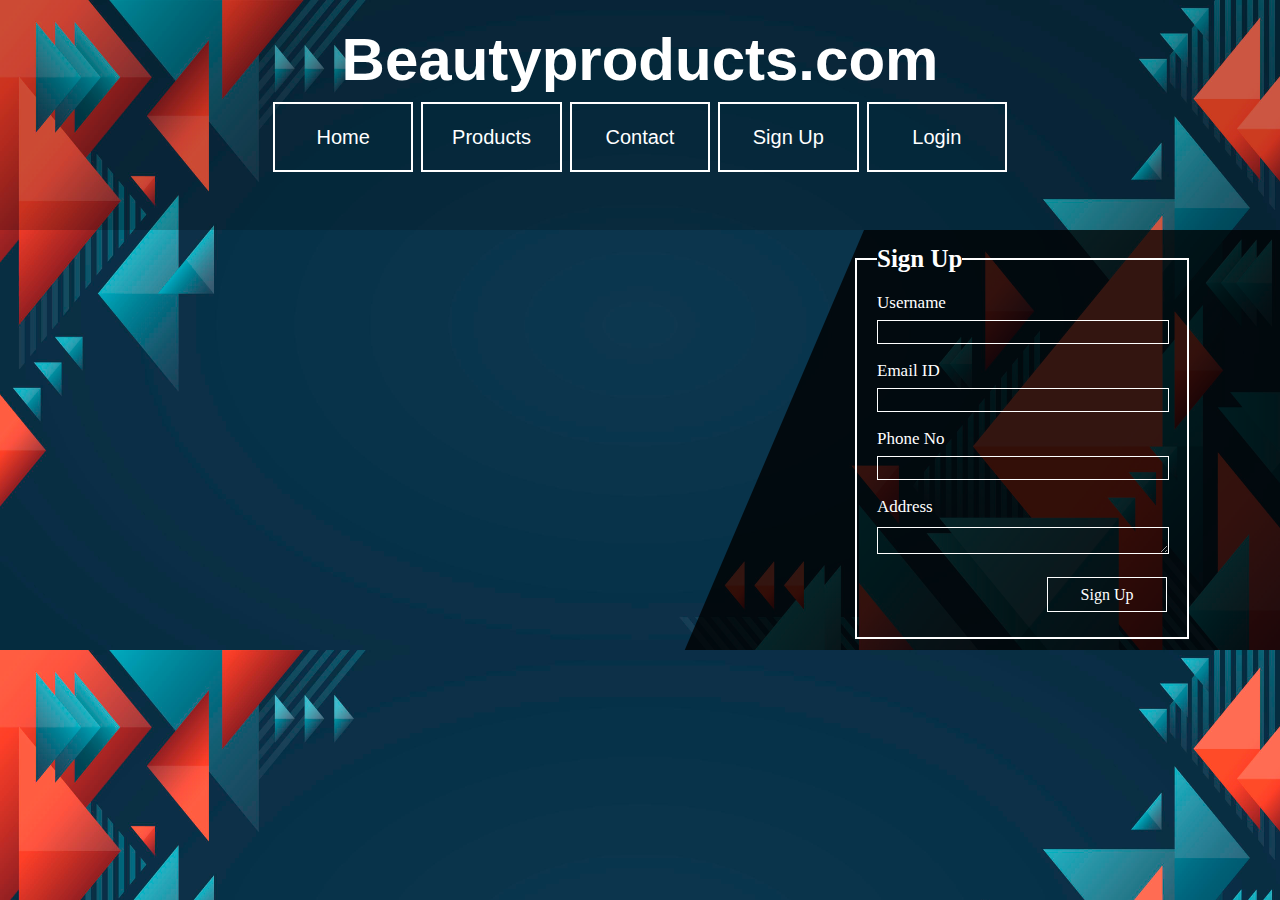
<file: Portfolio Main/asset/beauty products/Sign Up.html>
<!DOCTYPE html>

<html>

<head>
    <meta lang="en-us">
    <meta charset="utf-8">
    <meta http-equiv="X-UA-Compatible" content="IE=edge">
    <title>Beautyproducts.com</title>
    <meta name=keywords content="Beautyproducts.com, Beautyproducts, beauty">
    <meta name="description"
        content="India’s largest beauty shop you can purchase any beauty products with our websites">
    <meta name="author" content="beautyproducts.com">
    <meta name="viewport" content="width=device-width, initial-scale=1">
    <link rel="stylesheet" href="style.css">
</head>

<body>
    <!--start nav coding-->
    <nav>
        <h1 class="domain-name">Beautyproducts.com</h1>
        <center>
            <table class="menu" cellspacing="8px">
                <tr>
                    <td class="nav-item"><a href="index.html">Home</a></td>
                    <td class="nav-item"><a href="Products.html">Products</a></td>
                    <td class="nav-item"><a href="contact.html">Contact</a></td>
                    <td class="nav-item"><a href="Sign Up.html">Sign Up</a></td>
                    <td class="nav-item"><a href="Login.html">Login</a></td>
                </tr>
            </table>
        </center>
    </nav>
    <!--end nav coding-->

    <!--start section coding-->
    <section class="signup-section">
        <fieldset class="sign-upform">
            <legend>Sign Up</legend>

            <form class="signup-form">
                Username <br>
                <input type="text" name="Username" class="username"><br>
                Email ID <br>
                <input type="email" name="Email" class="email"><br>
                Phone No <br>
                <input type="tel" name="Phone No" class="ph-no"><br>
                Address <br>
                <textarea name="address" class="address"></textarea>
                <input type="submit" value="Sign Up" class="sign-btn">
            </form>
        </fieldset>
    </section>
    <!--end section coding-->
</body>

</html>
</file>
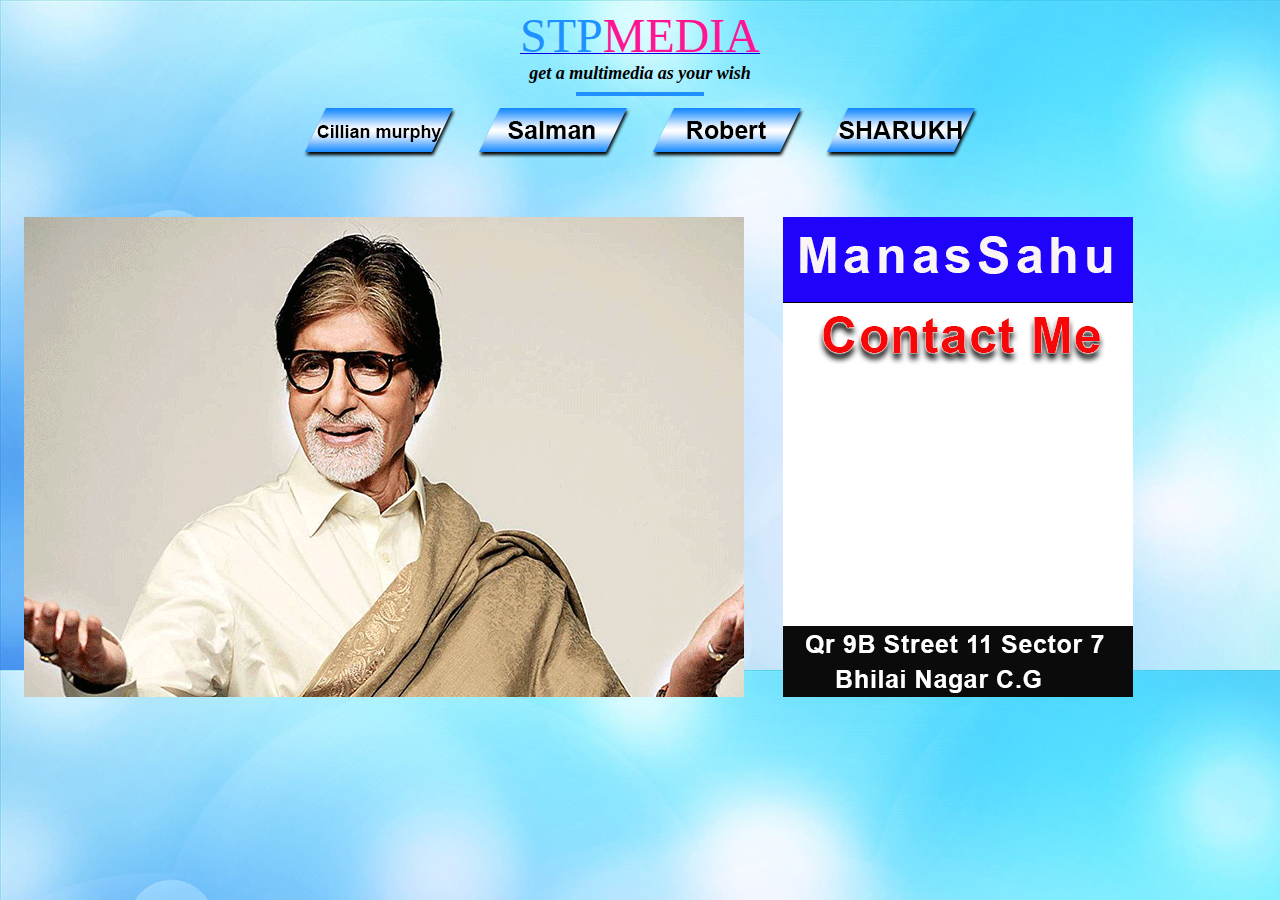
<file: Portfolio Main/asset/first project/image.html>
<!DOCTYPE html>
<html>
    <head>
        <title>
            image
        </title>
    </head>
    <body background="asset/background.jpg">
        <center>
        <a href="index.html"><font size="7" face="spantaran" color="dodgerblue">STP</font><font size="7" face="spantaran" color="deeppink">MEDIA</font></a>
        <br>
        <font face="ubuntu" size="4"><i><b>get a multimedia as your wish</b></i></font>
        <hr width="10%" color="dodgerblue" size="4">
        </center>
        <center>
            <img src="asset/menu/cillan.png" alt="cillan">
            <img src="asset/menu/salman.png" alt="salman">
            <img src="asset/menu/robert.png" alt="robert">
            <img src="asset/menu/sh.png" alt="sh">

        </center>
        <br><br>
        <pre>  <img src="asset/ani.gif" alt="ani">     <img src="asset/ads.gif" alt="ads"></pre>
    
        
    </body>
</html>
</file>
<file: Portfolio Main/style.css>
* {
    margin: 0;
    padding: 0;
    box-sizing: border-box;
    text-decoration: none;
    border: none;
    outline: none;
    scroll-behavior: smooth;
    font-family: sans-serif;
}

.btn-link{
    color: black;
}

:root {
    --bg-color: #080808;
    --second-bg-color: #1b0000;
    --text-color: white;
    --main-color: #f60b0b;
}

html {
    font-size: 50%;
    overflow-x: hidden;
}

body {
    background: var(--bg-color);
    color: var(--text-color);
    overflow-x: hidden;
}

.header {
    position: fixed;
    top: 0;
    left: 0;
    padding: 3rem 6% 3rem;
    background: rgba(0, 0, 0, 0.3);
    backdrop-filter: blur(10px);
    display: flex;
    justify-content: space-between;
    align-items: center;
    z-index: 100;
    width: 100%;
}

.logo {
    font-size: 4rem;
    color: var(--text-color);
    font-weight: 800;
    cursor: pointer;
    transition: 0.3s ease;
}

.logo:hover {
    transform: scale(1.1);
}

.logo span {
    text-shadow: 0 0 25px var(--main-color);
}

.navbar a {
    font-size: 1.9rem;
    color: var(--text-color);
    margin-left: 4rem;
    font-weight: 500;
    transition: 0.3s ease;
    border-bottom: 3px solid transparent;
}

.navbar a:hover,
.navbar a.active {
    color: var(--main-color);
    border-bottom: 3px solid var(--main-color);
}

#menu-icon {
    font-size: 3.6rem;
    color: var(--main-color);
    display: none;
}

section {
    min-height: 100vh;
    padding: 15rem 7% 15rem;
}

.home {
    display: flex;
    align-items: center;
    justify-content: center;
    gap: 15rem;
}

.home-content {
    display: flex;
    flex-direction: column;
    align-items: flex-end;
    text-align: right;
    justify-content: center;
}

span {
    color: var(--main-color);
}

.logo span {
    color: var(--main-color);
}

.home-content h3 {
    margin-bottom: 2rem;
    margin-top: 1rem;
    font-size: 3.5rem;
}

.home-content h1 {
    font-size: 7rem;
    font-weight: 700;
    margin-top: 1.5rem;
    line-height: 1;
}

.home-img img {
    position: relative;
    width: 32vw;
    border-radius: 50%;
    box-shadow: 0 0 25px var(--main-color);
    cursor: pointer;
    transition: 0.4s ease-in-out;
}

.home-img img:hover {
    box-shadow: 0 0 25px var(--main-color),
        0 0 50px var(--main-color),
        0 0 100px var(--main-color);
}

.home-content p {
    font-size: 1.5rem;
    font-weight: 500;
    line-height: 1.8;
    max-width: 1000px;
}

.social-icons a {
    display: inline-flex;
    justify-content: center;
    align-items: center;
    width: 4.5rem;
    height: 4.5rem;
    background: transparent;
    border: 2px solid var(--main-color);
    font-size: 2.5rem;
    border-radius: 50%;
    color: var(--main-color);
    margin: 3rem 1.5rem 3rem 0;
    transition: 0.3s ease;
}

.social-icons a:hover {
    color: var(--text-color);
    transform: scale(1.3) translateY(-5px);
    box-shadow: 0 0 25px var(--main-color);
    background-color: var(--main-color);
}

.btn {
    display: inline-block;
    padding: 1rem 2.8rem;
    background: var(--main-color);
    box-shadow: 0 0 25px var(--main-color);
    border-radius: 4rem;
    font-size: 1.6rem;
    color: black;
    border: 2px solid transparent;
    letter-spacing: 0.1rem;
    font-weight: 600;
    transition: 0.3s ease-in-out;
    cursor: pointer;
}

.btn:hover {
    transform: scale(1.05);
    box-shadow: 0 0 50px var(--main-color);
}

.btn-group {
    display: flex;
    align-items: center;
    gap: 1.5rem;
}

.btn-group a:nth-of-type(2) {
    background-color: black;
    color: var(--main-color);
    border: 1px solid var(--main-color);
    box-shadow: 0 0 25px transparent;
}

.btn-group a:nth-of-type(2):hover {
    box-shadow: 0 0 25px var(--main-color);
    background-color: var(--main-color);
    color: black;
}

.text-animation {
    size: 34px;
    font-weight: 600;
    min-width: 280px;
}

.text-animation span {
    position: relative;
}

.text-animation span::before {
    content: "Web Developer";
    color: var(--main-color);
    animation: words1 20s infinite;
}

.text-animation span::after {
    content: "";
    background-color: var(--bg-color);
    position: absolute;
    width: calc(100% + 8px);
    height: 100%;
    border-left: 2px solid var(--bg-color);
    right: -8px;
    animation: cursor 0.6s infinite, typing 20s steps(14) infinite;
}

@keyframes cursor {
    to {
        border-left: 2px solid var(--main-color)
    }

    ;
}

@keyframes words1 {
    0%,

    20% {
        content: "Frontend Desginer";
    }

    21%,
    40% {
        content: "Full Stack Web Devloper";
    }

    41%,
    60% {
        content: "UI/UX Designer";
    }

    61%,
    80% {
        content: "Data Analyst";
    }

    81%,
    100% {
        content: "Software Developer";
    }
}

@keyframes typing {

    10%,
    15%,
    30%,
    35%,
    50%,
    55%,
    70%,
    75%,
    90%,
    95% {
        width: 0;
    }

    5%,
    20%,
    25%,
    40%,
    45%,
    60%,
    80%,
    85% {
        width: calc(100% + 8px);
    }
}

.about {
    display: flex;
    justify-content: center;
    align-items: center;
    gap: 10rem;
    background: var(--second-bg-color);
    color: var(--text-color);
}

.about-img {
    border-radius: 50%;
}

.about-img img {
    position: relative;
    width: 32vw;
    border-radius: 50%;
    box-shadow: 0 0 25px var(--main-color);
    top: 1rem;
    cursor: pointer;
    transition: 0.4s ease-in-out;
}

.about-img img:hover {
    box-shadow: 0 0 25px var(--main-color),
        0 0 50px var(--main-color),
        0 0 100px var(--main-color);
}

.heading {
    font-size: 4.5rem;
    text-align: center;
    margin: 0rem 0;
}

.about-content h2 {
    text-align: left;
    line-height: 1.5;
}

.about-content h3 {
    font-size: 2.4rem;
}

.about-content p {
    font-size: 1.5rem;
    margin: 2rem 0 3rem;
}

.about .heading {
    margin: 0;
}


.about-content .text-animation span::before {
    content: "Web Developer";
    color: var(--main-color);
    animation: words1 20s infinite;
}

.about-content .text-animation span::after {
    content: "";
    background-color: var(--second-bg-color);
    position: absolute;
    width: calc(100% + 8px);
    height: 100%;
    border-left: 2px solid var(--bg-color);
    right: -8px;
    animation: cursor 0.6s infinite, typing 20s steps(14) infinite;
}

/*skills section*/

h1 {
    color: white;
    font-weight: 800;
    text-align: center;
    font-size: 28px;
}

.skills-bars {
    padding: 25px 30px;
    width: 600px;
    background: rgba(183, 183, 183, 0.15);
    backdrop-filter: blur(20px);
    border: 1px solid rgba(255, 255, 255, 0.4);
    box-shadow: 5px 5px 20px rgba(0, 0, 0, 0.2);
    border-radius: 10px;
    margin: 0 auto;
    
}

.skills-bars .bars {
    margin: 20px 0;
}

.skills-bars .bars:first-child {
    margin-top: 0;
}

.skills-bars .bars .info {
    margin-bottom: 5px;
}

.skills-bars .bars .info span{
    color: white;
    font-weight: 500;
    font-size: 17px;
    opacity: 0;
    animation: showtext 0.5s 1s linear forwards;
}

@keyframes showtext {
    100% {
        opacity: 1;
    }
}

.skills-bars .bars .progress-line {
    height: 10px;
    width: 100%;
    background: #f0f0f0;
    position: relative;
    transform: scaleX(0);
    transform-origin: left;
    border-radius: 8px;
    box-shadow: inset 0 1px 1px rgba(0, 0, 0, 0.05),
        0 1px rgba(255, 255, 255, 0.8);
    animation: animate 1s cubic-bezier(1, 0, 0.5, 1) forwards;
}

@keyframes animate {
    100% {
        transform: scaleX(1);
    }
}

.bars .progress-line span{
    height: 110%;
    position: absolute;
    border-radius: 8px;
    cursor: pointer;
}

.bars .progress-line.javascript span{
    width: 60%;
    background-color: gold;
    box-shadow: 0 0 25px gold;
    transition: 0.3s ease;
}

.bars .progress-line.javascript span:hover{
    box-shadow: 0 0 25px gold,
                0 0 50px gold;
}

.bars .progress-line.python span{
    width: 70%;
    background-color: rgb(70, 126, 255);
    box-shadow: 0 0 25px rgb(70, 126, 255);
    transition: 0.3s ease;
}

.bars .progress-line.python span:hover{
    box-shadow: 0 0 25px rgb(70, 126, 255),
                0 0 50px rgb(70, 126, 255);
}

.bars .progress-line.mongodb span{
    width: 40%;
    background-color: greenyellow;
    box-shadow: 0 0 25px greenyellow;
    transition: 0.3s ease;
}

.bars .progress-line.mongodb span:hover{
    box-shadow: 0 0 25px greenyellow,
                0 0 50px greenyellow;
}

.bars .progress-line.html span{
    width: 100%;
    background-color: orangered;
    box-shadow: 0 0 25px orangered;
    transition: 0.3s ease;
}

.bars .progress-line.html span:hover{
    box-shadow: 0 0 25px orangered,
                0 0 50px orangered;
}

.bars .progress-line.css span{
    width: 80%;
    background-color: blue;
    box-shadow: 0 0 25px blue;
    transition: 0.3s ease;
}

.bars .progress-line.css span:hover{
    box-shadow: 0 0 25px blue,
                0 0 50px blue;
}

/*custom scrollbar*/

::-webkit-scrollbar {
    width: 10px;
}

::-webkit-scrollbar-thumb {
    background-color: var(--main-color);
    border-radius: 15px;
}

::-webkit-scrollbar-track {
    background-color: var(--bg-color);
    width: 50px;
}

/*services*/

.services {
    background: var(--bg-color);
    color: black;
}

.services h2 {
    margin-bottom: 2.6rem;
    color: var(--text-color);
}

.services-container {
    display: grid;
    grid-template-columns: repeat(3, 1fr);
    align-items: center;
    gap: 2rem;
}

.services-box {
    display: flex;
    align-items: center;
    justify-content: center;
    background-color: var(--main-color);
    height: 340px;
    border-radius: 3rem;
    border: 5px solid transparent;
    cursor: pointer;
    transition: 0.4s ease-in-out;
}

.services-box:hover {
    background: var(--second-bg-color);
    color: var(--main-color);
    border: 1px solid var(--main-color);
    transform: scale(1.03);
}

.services-box .services-info {
    height: 100%;
    display: flex;
    flex-direction: column;
    text-align: center;
    justify-content: center;
    align-items: center;
    padding: 3.2rem 3.2rem;
}

.services-info h4 {
    font-size: 3rem;
    margin: 1rem 0;
    font-weight: 400;
}

.services-info p {
    font-size: 1.6rem;
    line-height: 1.7;
    font-weight: 600;
}

.services-info i {
    font-size: 6rem;
}

/*projects section*/

.projects {
    background: url(asset/bg.jpg) center no-repeat;
    background-size: cover;
}

.projects-box {
    display: grid;
    grid-template-columns: repeat(3, 1fr);
    place-items: center;
    margin: 1rem 0;
    gap: 5rem;
    row-gap: 3rem;
}

.projects-card {
    height: 350px;
    max-width: 300px;
    background-color: rgba(0, 0, 0, 0.3);
    backdrop-filter: blur(30px);
    border: 2px solid var(--main-color);
    border-radius: 5rem;
    display: flex;
    flex-direction: column;
    align-items: center;
    justify-content: center;
    text-align: center;
    gap: 1rem;
    padding: 1rem 1rem;
    overflow: hidden;
    cursor: pointer;
    box-shadow: 0 0 5px var(--main-color);
    transition: 0.4s ease;
}

.projects-card:hover {
    box-shadow: 0 0 25px var(--main-color),
        0 0 50px var(--main-color);
    transform: scale(1.03);
}

.projects-card img {
    max-width: 17vw;
    object-fit: cover;
}

.projects-card h3 {
    font-size: 2.7rem;
}

.projects-card p {
    font-size: 1.4rem;
}

/*contact*/

.contact {
    background: var(--bg-color);
}

.contact h2 {
    margin-bottom: 3rem;
    color: var(--text-color);
}

.contact form {
    display: flex;
    align-items: center;
    justify-content: center;
    gap: 3rem;
    margin: 5rem auto;
    text-align: center;
}

.contact form .input-box {
    display: flex;
    justify-content: center;
    flex-wrap: wrap;
}

.contact form .input-box input,
.contact form textarea {
    width: 100%;
    padding: 2.5rem;
    font-size: 1.8rem;
    color: var(--text-color);
    background: var(--bg-color);
    border-radius: 2rem;
    border: 2px solid var(--main-color);
    margin: 1.5rem 0;
    resize: none;
}

.contact form {
    margin-top: 2rem;
}

/*footer*/

.footer {
    position: relative;
    bottom: 0;
    width: 100%;
    padding: 20px 0;
    background-color: var(--second-bg-color);
}

.footer .social {
    text-align: center;
    padding-bottom: 25px;
    color: var(--main-color);
}

.footer .social a {
    font-size: 25px;
    color: var(--main-color);
    border: 2px solid var(--main-color);
    width: 42px;
    height: 42px;
    line-height: 42px;
    display: inline-block;
    text-align: center;
    border-radius: 50%;
    margin: 0 10px;
    transition: 0.3s ease;
}

.footer .social a:hover {
    transform: scale(1.2) translateY(-10px);
    background-color: var(--main-color);
    color: black;
    box-shadow: 0 0 25px var(--main-color);
}

.footer ul {
    margin-top: 0;
    padding: 0;
    font-size: 18px;
    line-height: 1.6;
    margin-bottom: 0;
    text-align: center;
}

.footer ul li a {
    color: white;
    border: 3px solid transparent;
    transition: 0.3s;
}

.footer ul li a:hover {
    border-bottom: 3px solid var(--main-color);
}

.footer ul li {
    display: inline-block;
    padding: 0 15px;
}

.footer .copyright {
    margin-top: 50px;
    text-align: center;
    font-size: 16px;
    color: var(--text-color);
}


/*tablet and small laptop responsive*/
@media(max-width:1100px) {
    html {
        font-size: 45%;
    }

    .services-container {
        padding-bottom: 7rem;
        grid-template-columns: repeat(1, 1fr);
        margin: 0 5rem;
    }

    .projects-box {
        grid-template-columns: repeat(2, 1fr);
    }

    .projects-box img {
        min-width: 22vw;
    }
}



@media(max-width: 900px){
    header{
        padding: 2rem 3%;
    }

    section{
        padding: 8rem 3% 2rem;
    }

    .contact form{
        flex-direction: column;
    }

    .footer{
        padding: 2rem 3%;
    }
}


/*for mobile responsive*/
@media(max-width:800px){
   
    #menu-icon{
        display: block;
    }

    .navbar{
        position: absolute;
        top: 100%;
        right: 0;
        width: 50%;
        padding: 1rem 3%;
        background-color: rgba(0, 0, 0, 0.8);
        backdrop-filter: blur(20px);
        border-bottom-left-radius: 2rem;
        border-left: 2px solid var(--main-color);
        border-bottom: 2px solid var(--main-color);
        display: none;
    }

    .navbar.active{
        display: block;
    }

    .navbar a{
        display: block;
        font-size: 2rem;
        margin: 3rem 0;
        color: white;
    }

    .home{
        flex-direction: column-reverse;
        margin: 5rem 4rem;
        gap: 3rem;
    }

    .home-content{
        display: flex;
        flex-direction: column;
        align-items: center;
        justify-content: center;
        text-align: center;
    }

    .home-content h3 {
        font-size: 2.6rem;
    }

    .home-content h1{
        font-size: 8rem;
        margin-top: 3rem;
    }

    .home-content p{
        max-width: 600px;
        margin: 0 auto;
    }

    .home-img img{
        width: 56vw;
        margin: 3rem 0;
    }

    .about{
        flex-direction: column-reverse;
        padding: 10rem 9% 10rem;
    }


    .about .heading{
        margin: 3rem 0;
    }

    .about img{
        width: 50vw;
    }

    .services h2{
        margin-bottom: 3rem;
    }
    
    .services-container{
        grid-template-columns: repeat(1,1fr);
    }

    .projects-box{
        grid-template-columns: repeat(1,1fr);
    }

    .projects-box img{
        min-width: 34rem;
        margin-top: 1rem;
    }

    .skills{
        position: relative;
        display: flex;
    }

    .skills-bars {
        padding: 25px 30px;
        height: 400px;
        background: rgba(183, 183, 183, 0.15);
        backdrop-filter: blur(20px);
        border: 1px solid rgba(255, 255, 255, 0.4);
        box-shadow: 5px 5px 20px rgba(0, 0, 0, 0.2);
        border-radius: 10px;
        margin: 0 auto;
        
    }
}
</file>
<file: Portfolio Main/asset/beauty products/style.css>
/* universal */
* {
    padding: 0;
    margin: 0;
}

body {
    background-image: url(asset/bg2.jpg);
    background-size: 100% 650px;
    background-attachment: fixed;
}

/* start homepage nav coding */
nav {
    width: 100%;
    height: 230px;
    box-sizing: border-box;
    float: left;
    background-color: rgba(0, 0, 0, 0.2);
    padding: 25px;
}

.welcome {
    color: white;
    font-size: 70px;
    text-align: center;

}

.menu {
    width: 750px;
    height: 70px;
    box-sizing: border-box;
}

.nav-item {
    width: 20%;
    height: 70px;
    box-sizing: border-box;
    border: 2px solid white;
    text-align: center;
}

a {
    color: white;
    text-decoration: none;
    font-family: sans-serif;
    font-size: 20px;
}

/*end hompage nav coding */

/*start hompage section coding*/
.home-section {
    width: 620px;
    height: 340px;
    box-sizing: border-box;
    float: right;
    background-image: url(asset/section-bg.png);
}

.logo {
    width: 170px;
    height: 170px;
    box-sizing: border-box;
    border: 4px solid white;
    margin-left: 140px;
    margin-top: 60px;
}

.logo-text {
    font-family: Verdana;
    color: white;
    font-size: 150px;
    margin-top: -15px;
}

.domain {
    font-family: Verdana;
    font-size: 40px;
    color: white;
    text-align: center;
    margin-left: 130px;
}

/*end hompage section coding*/
/*start login page nav coding*/
.domain-name {
    color: white;
    text-align: center;
    font-family: sans-serif;
    font-size: 60px;
}

/*end login page nav coding*/

/*start login page section coding*/
fieldset {
    width: 290px;
    height: 200px;
    border: 2px solid white;
    margin-left: 180px;
    padding: 20px;
}

.login-section {
    width: 620px;
    height: 340px;
    box-sizing: border-box;
    float: right;
    background-image: url(asset/section-bg.png);
    padding: 40px;
}

legend {
    font-size: 25px;
    color: white;
    font-family: century gothic;
    font-weight: bold;
}

.login-form {
    font-family: century gothic;
    font-size: 17px;
    color: white;
}

.username {
    width: 100%;
    height: 22px;
    background-color: inherit;
    border: none;
    border: 1px solid white;
    margin-top: 7px;
    color: white;
    font-size: 13px;
    margin-bottom: 17px;
}

.password {
    width: 100%;
    height: 22px;
    background-color: inherit;
    border: none;
    border: 1px solid white;
    margin-top: 10px;
    color: white;
    font-size: 13px;
}

.login-btn {
    width: 120px;
    height: 35px;
    float: right;
    margin-top: 18px;
    background-color: inherit;
    border: none;
    border: 1px solid white;
    color: white;
    font-family: century;
    font-size: 16px;
}

/*end login page section coding*/

/*start sign up page section coding*/
.sign-upform {
    width: 290px;
    height: 350px;
    border: 2px solid white;
    margin-left: 180px;
    padding: 20px;
}

.signup-section {
    width: 620px;
    height: 420px;
    box-sizing: border-box;
    float: right;
    background-image: url(asset/section-bg.png);
    padding: 15px;
}

.signup-form {
    font-family: century gothic;
    font-size: 17px;
    color: white;
}

.email {
    width: 100%;
    height: 22px;
    background-color: inherit;
    border: none;
    border: 1px solid white;
    margin-top: 7px;
    color: white;
    font-size: 13px;
    margin-bottom: 17px;
}

.ph-no {
    width: 100%;
    height: 22px;
    background-color: inherit;
    border: none;
    border: 1px solid white;
    margin-top: 7px;
    color: white;
    font-size: 13px;
    margin-bottom: 17px;
}

.address {
    width: 100%;
    height: 25px;
    background-color: inherit;
    border: none;
    border: 1px solid white;
    margin-top: 10px;
    color: white;
    font-size: 13px;
}

.sign-btn {
    width: 120px;
    height: 35px;
    float: right;
    margin-top: 18px;
    background-color: inherit;
    border: none;
    border: 1px solid white;
    color: white;
    font-family: century;
    font-size: 16px;
}

/*end sign up page section coding*/

/*start contact page section coding*/
.contact {
    color: white;
    font-size: 17px;
    font-family: sans-serif;
    line-height: 30px;
    font-style: normal;
}

/*end contact page section coding*/

/*start product page section coding*/
.product-section {
    width: 100%;
    height: 2250px;
    box-sizing: border-box;
    float: left;
}

.brand {
    width: 100%;
    height: 260px;
    box-sizing: border-box;
    float: left;
    background-color: rgba(255, 255, 255, 0.8);
}

.brand-heading {
    font-size: 35px;
    font-family: century gothic;
    text-align: center;
}

.brand-pic {
    width: 180px;
    height: 70px;
    box-sizing: border-box;
    float: left;
    border: 2px solid #000;
    margin: 24px;
    margin-top: 10px;
    background-color: white;
}

.search {
    width: 60%;
    height: 36px;
    box-sizing: border-box;
    float: left;
    margin: 15px 20% 0 20%;
    border: none;
    border: 1px solid #ccc;
    font-size: 18px;
    padding: 10px;
    background-image: url(asset/search.png);
    background-size: 30px;
    background-repeat: no-repeat;
    background-position: right;
}

.cetaphil-product {
    width: 100%;
    height: 640px;
    box-sizing: border-box;
    background-color: rgba(0, 0, 0, 0.8);
}

.cetaphil {
    text-align: center;
    color: white;
    font-family: century Gothic;
    font-size: 30px;
}

.cetaphil-product-pic {
    width: 240px;
    height: 300px;
    box-sizing: border-box;
    float: left;
    border: 1px solid white;
    margin: 20px;
}

.dermaco-product {
    width: 100%;
    height: 400px;
    box-sizing: border-box;
    background-color: rgba(0, 0, 0, 0.8);
}

.dermaco {
    text-align: center;
    color: white;
    font-family: century Gothic;
    font-size: 30px;
}

.dermaco-product-pic {
    width: 240px;
    height: 300px;
    box-sizing: border-box;
    float: left;
    border: 1px solid white;
    margin: 20px;
}

.minimalist-product {
    width: 100%;
    height: 400px;
    box-sizing: border-box;
    background-color: rgba(0, 0, 0, 0.8);
}

.minimalist {
    text-align: center;
    color: white;
    font-family: century Gothic;
    font-size: 30px;
}

.minimalist-product-pic {
    width: 240px;
    height: 340px;
    box-sizing: border-box;
    float: left;
    border: 1px solid white;
    margin: 20px;
}

.odinary-product {
    width: 100%;
    height: 400px;
    box-sizing: border-box;
    background-color: rgba(0, 0, 0, 0.8);
}

.odinary {
    text-align: center;
    color: white;
    font-family: century Gothic;
    font-size: 30px;
}

.odinary-product-pic {
    width: 240px;
    height: 300px;
    box-sizing: border-box;
    float: left;
    border: 1px solid white;
    margin: 20px;
}

.mamaearth-product {
    width: 100%;
    height: 410px;
    box-sizing: border-box;
    background-color: rgba(0, 0, 0, 0.8);
}

.mamaearth {
    text-align: center;
    color: white;
    font-family: century Gothic;
    font-size: 30px;
}

.mamaearth-product-pic {
    width: 240px;
    height: 300px;
    box-sizing: border-box;
    float: left;
    border: 1px solid white;
    margin: 20px;
}

.product-name {
    color: white;
    text-align: center;
    font-family: sans-serif;
    margin: 5px;
}

.price {
    color: white;
    float: left;
    margin: 3px;
    font-family: sans-serif;
}

.buynow{
    color: white;
    float: right;
    margin: 3px;
    font-family: sans-serif;
    font-family: sans-serif;
}


/*start product page section coding*/

footer {
    width: 100%;
    height: 60px;
    box-sizing: border-box;
    float: left;
    background-color: rgba(255, 255, 255, 0.8);
    text-align: center;
    padding: 20px;
    font-family: sans-serif;
}
</file>
